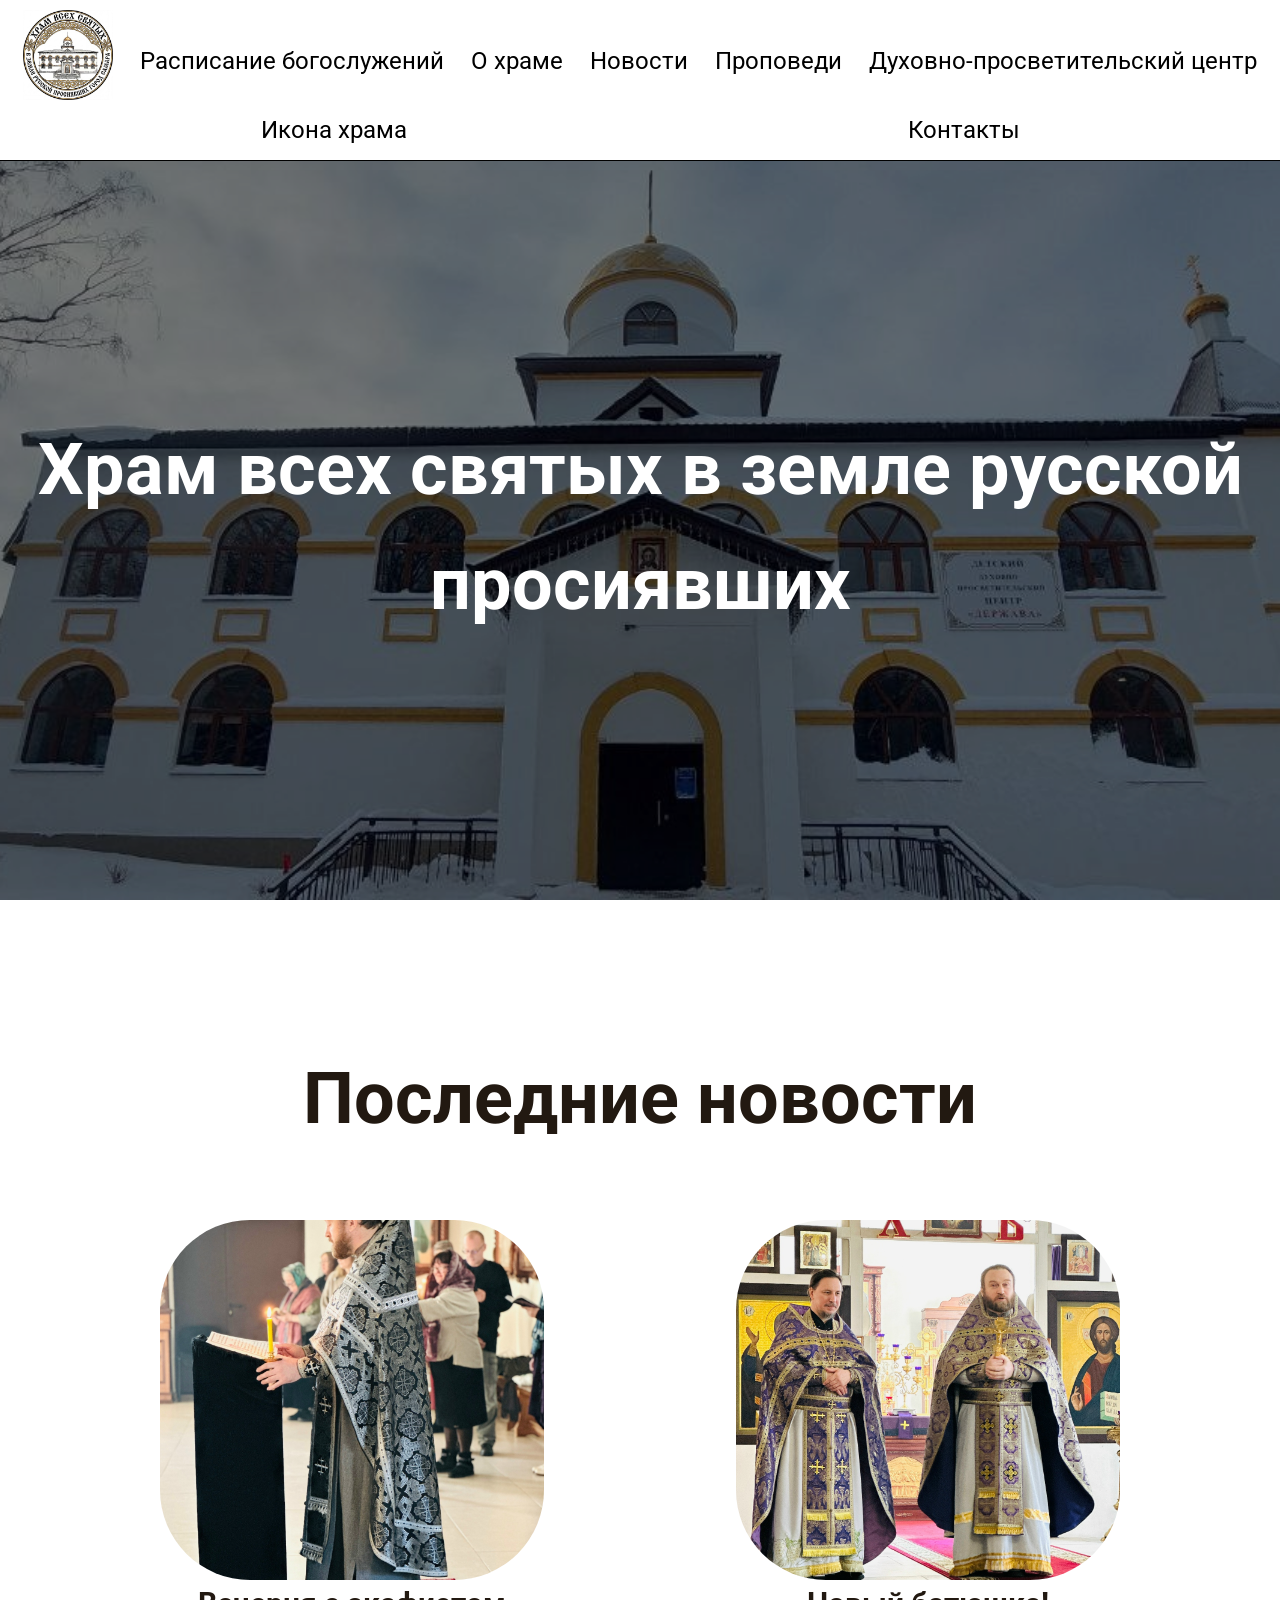
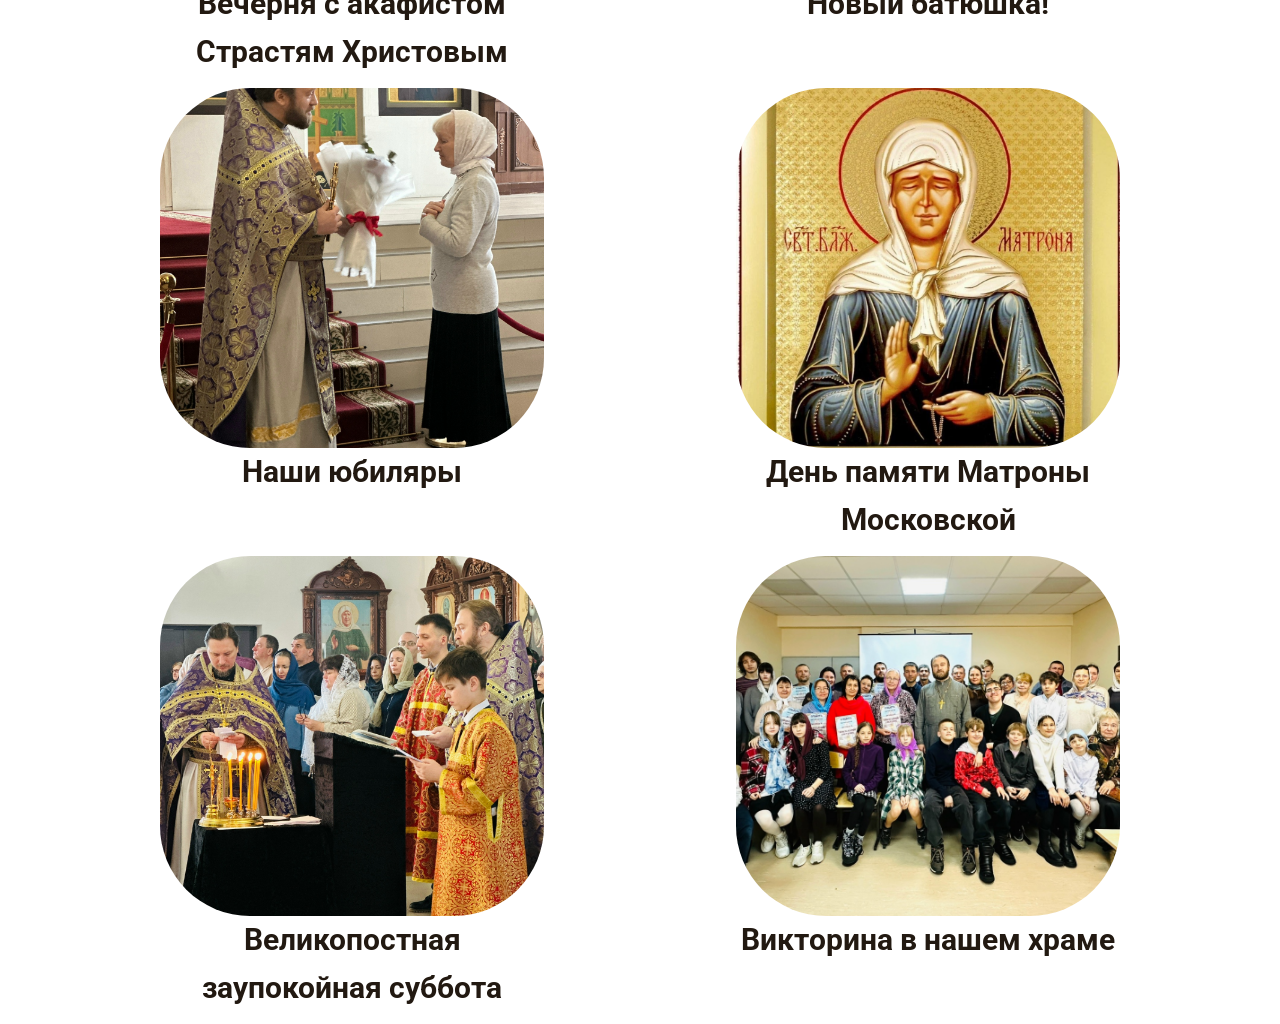
<file: index.html>
<!DOCTYPE html>
<html lang="en">
  <head>
    <meta charset="UTF-8" />
    <meta name="viewport" content="width=device-width, initial-scale=1.0" />
    <title>Главная</title>
    <link rel="stylesheet" href="style/style.css">
    <link rel="stylesheet" title="theme" href="">
  </head>
  <body>
    <header>
      <div id="menu">
        <a href="index.html" class="menu_button"><img src="style/img/11.jpg"></a>
        <a href="timetable.html" class="menu_button">Расписание богослужений</a>
        <a href="about.html" class="menu_button">О храме</a>
        <a href="news.html" class="menu_button">Новости</a>
        <a href="notations.html" class="menu_button">Проповеди</a>
        <a href="aducation.html" class="menu_button">Духовно-просветительский центр</a>
        <a href="picture.html" class="menu_button">Икона храма</a>
        <a href="contacts.html" class="menu_button">Контакты</a>
        
      </div>
        <button class="burger" id="burger" aria-label="Открыть меню">
            <span></span>
            <span></span>
            <span></span>
        </button>
        <nav class="nav" id="nav">
            <ul class="nav-list">
              <a href="index.html" class="menu_button">Главная</a>
                <a href="timetable.html" class="menu_button">Расписание богослужений</a>
        <a href="about.html" class="menu_button">О храме</a>
        <a href="news.html" class="menu_button">Новости</a>
        <a href="notations.html" class="menu_button">Проповеди</a>
        <a href="aducation.html" class="menu_button">Духовно-просветительский центр</a>
        <a href="picture.html" class="menu_button">Икона храма</a>
        <a href="contacts.html" class="menu_button">Контакты</a>
            </ul>
        </nav>

        
    </header>
    <main>
      <div id="main_img_container">
        <h1>Храм всех святых в земле русской просиявших</h1>
        
      </div>
      <h1 id="txt_news_main">Последние новости</h1>
      <div class="news">
        
        
        
        <a onclick='event.preventDefault();' class="news_card" id="0"><img src="style/img/news/1.jpg" alt="" /><h2>Вечерня с акафистом Страстям Христовым</h2></a>
        <a onclick='event.preventDefault();' class="news_card" id="1"><img src="style/img/news/2.jpg" alt="" /><h2>Новый батюшка!</h2></a>
        <a onclick='event.preventDefault();' class="news_card" id="2"><img src="style/img/news/3.jpg" alt="" /><h2>Наши юбиляры</h2></a>
        <a onclick='event.preventDefault();' class="news_card" id="3"><img src="style/img/news/4.jpg" alt="" /><h2>День памяти Матроны Московской</h2></a>
        <a onclick='event.preventDefault();' class="news_card" id="4"><img src="style/img/news/5.jpg" alt="" /><h2>Великопостная заупокойная суббота</h2></a>
        <a onclick='event.preventDefault();' class="news_card" id="5"><img src="style/img/news/6.jpg" alt="" /><h2>Викторина в нашем храме</h2></a>
      </div>
      
      <div class="article_content_hidden" id="article_window">
        
        <img src="style/img/1.jpg" alt="" class="article_img">
        <a onclick='event.preventDefault();' class="close_button"><img src="style/img/Union (1).png" alt=""></a>
        
        
      </div>
    </main>
    <footer>
    </footer>
  <script src="plan_A/script.js"></script>
  </body>
</html>
</file>
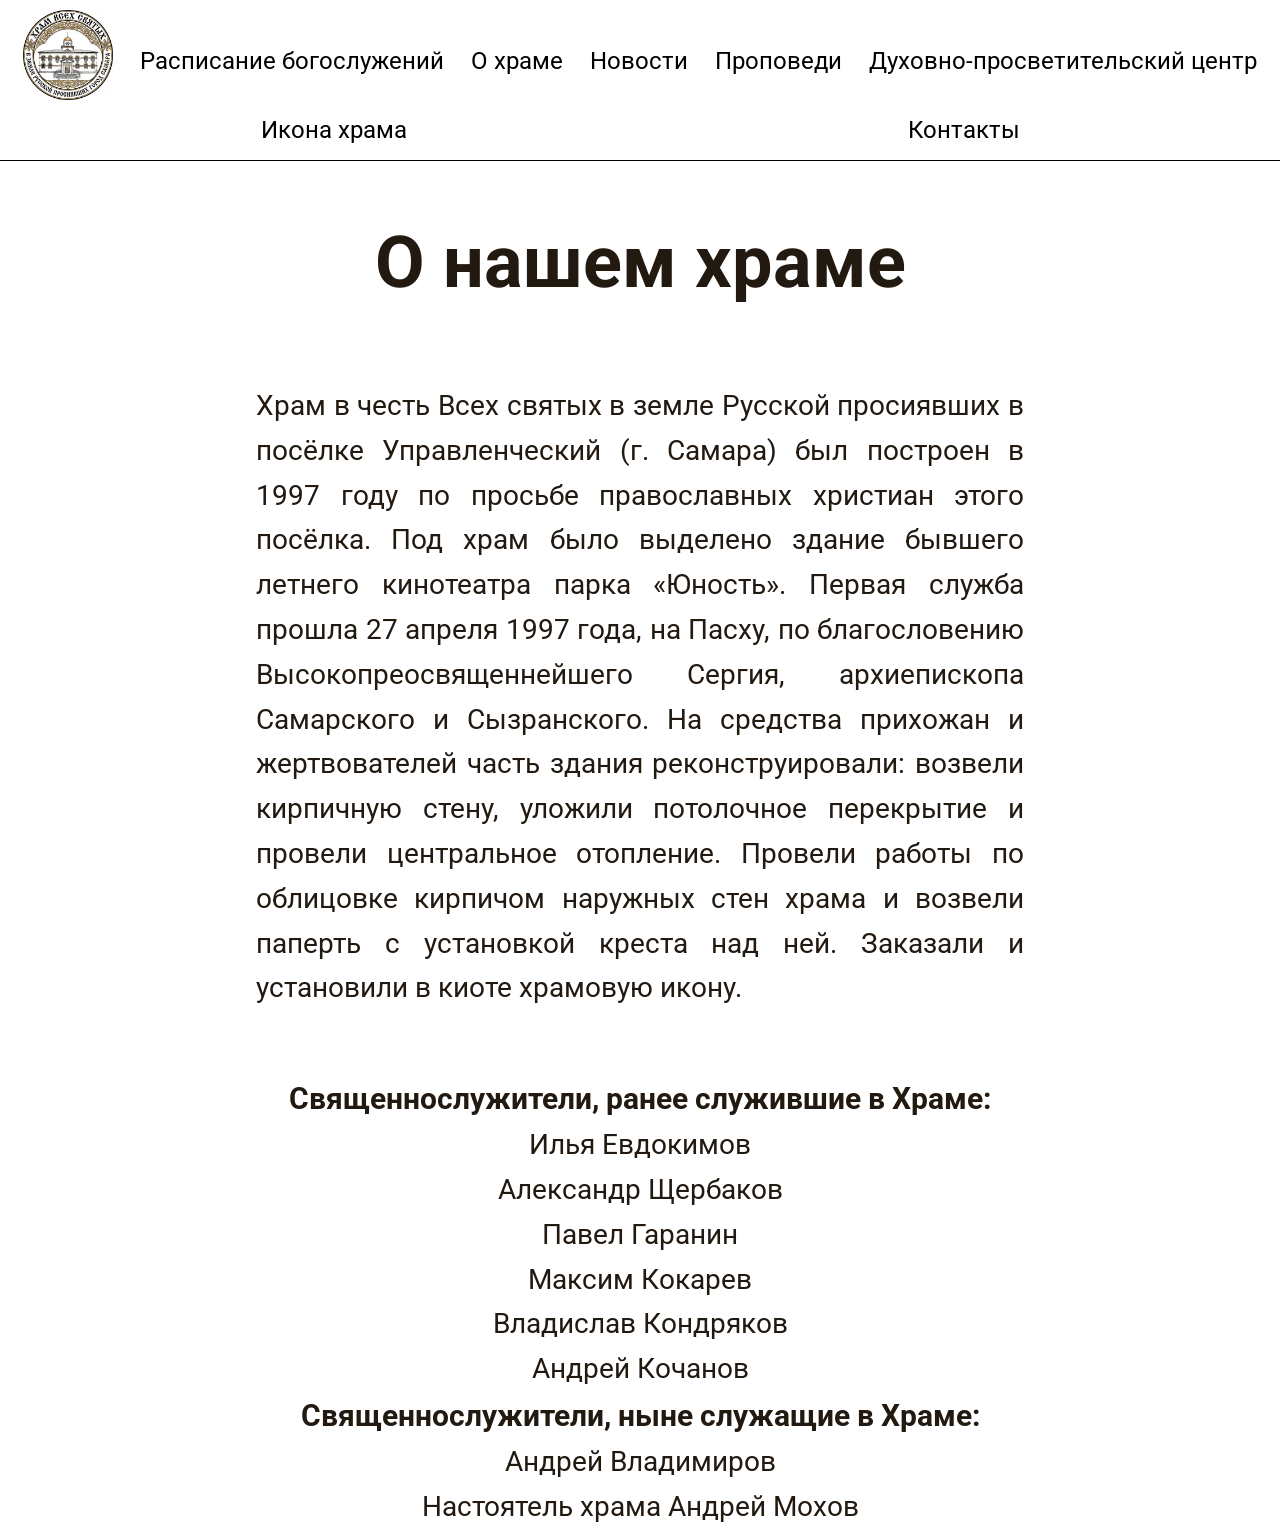
<file: about.html>
<!DOCTYPE html>
<html lang="en">
<head>
    <meta charset="UTF-8">
    <meta name="viewport" content="width=device-width, initial-scale=1.0">
    <title>Про храм</title>
    <link rel="stylesheet" href="style/style.css">
    <link rel="stylesheet" title="theme" href="">
</head>
<body>
    <div id="menu">
        <a href="index.html" class="menu_button"><img src="style/img/11.jpg"></a>
        <a href="timetable.html" class="menu_button">Расписание богослужений</a>
        <a href="about.html" class="menu_button">О храме</a>
        <a href="news.html" class="menu_button">Новости</a>
        <a href="notations.html" class="menu_button">Проповеди</a>
        <a href="aducation.html" class="menu_button">Духовно-просветительский центр</a>
        <a href="picture.html" class="menu_button">Икона храма</a>
        <a href="contacts.html" class="menu_button">Контакты</a>
       
        
      </div>
      <button class="burger" id="burger" aria-label="Открыть меню">
            <span></span>
            <span></span>
            <span></span>
        </button>
        <nav class="nav" id="nav">
            <ul class="nav-list">
              <a href="index.html" class="menu_button">Главная</a>
                <a href="timetable.html" class="menu_button">Расписание богослужений</a>
        <a href="about.html" class="menu_button">О храме</a>
        <a href="news.html" class="menu_button">Новости</a>
        <a href="notations.html" class="menu_button">Проповеди</a>
        <a href="aducation.html" class="menu_button">Духовно-просветительский центр</a>
        <a href="picture.html" class="menu_button">Икона храма</a>
        <a href="contacts.html" class="menu_button">Контакты</a>
            </ul>
        </nav>
      <h1 class="main_txt">О нашем храме</h1>
        <p class="about_main_txt">Храм в честь Всех святых в земле Русской просиявших в посёлке Управленческий (г. Самара) был построен в 1997 году по просьбе православных христиан этого посёлка. 
Под храм было выделено здание бывшего летнего кинотеатра парка «Юность». Первая служба прошла 27 апреля 1997 года, на Пасху, по благословению Высокопреосвященнейшего Сергия, архиепископа Самарского и Сызранского. 
На средства прихожан и жертвователей часть здания реконструировали: возвели кирпичную стену, уложили потолочное перекрытие и провели центральное отопление. Провели работы по облицовке кирпичом наружных стен храма и возвели паперть с установкой креста над ней. Заказали и установили в киоте храмовую икону.
</p>
<h2>Священнослужители, ранее служившие в Храме:</h2>

  <p class="p_center">Илья Евдокимов </p>
  <p class="p_center">Александр Щербаков </p>
  <p class="p_center">Павел Гаранин </p>
  <p class="p_center">Максим Кокарев</p>
  <p class="p_center">Владислав Кондряков</p>
  <p class="p_center">Андрей Кочанов</p>

<h2>Священнослужители, ныне служащие в Храме:</h2>
  <p class="p_center">Андрей Владимиров</p>
  <p class="p_center">Настоятель храма Андрей Мохов</p>

      <script src="plan_A/script.js"></script>
</body>
</html>
</file>
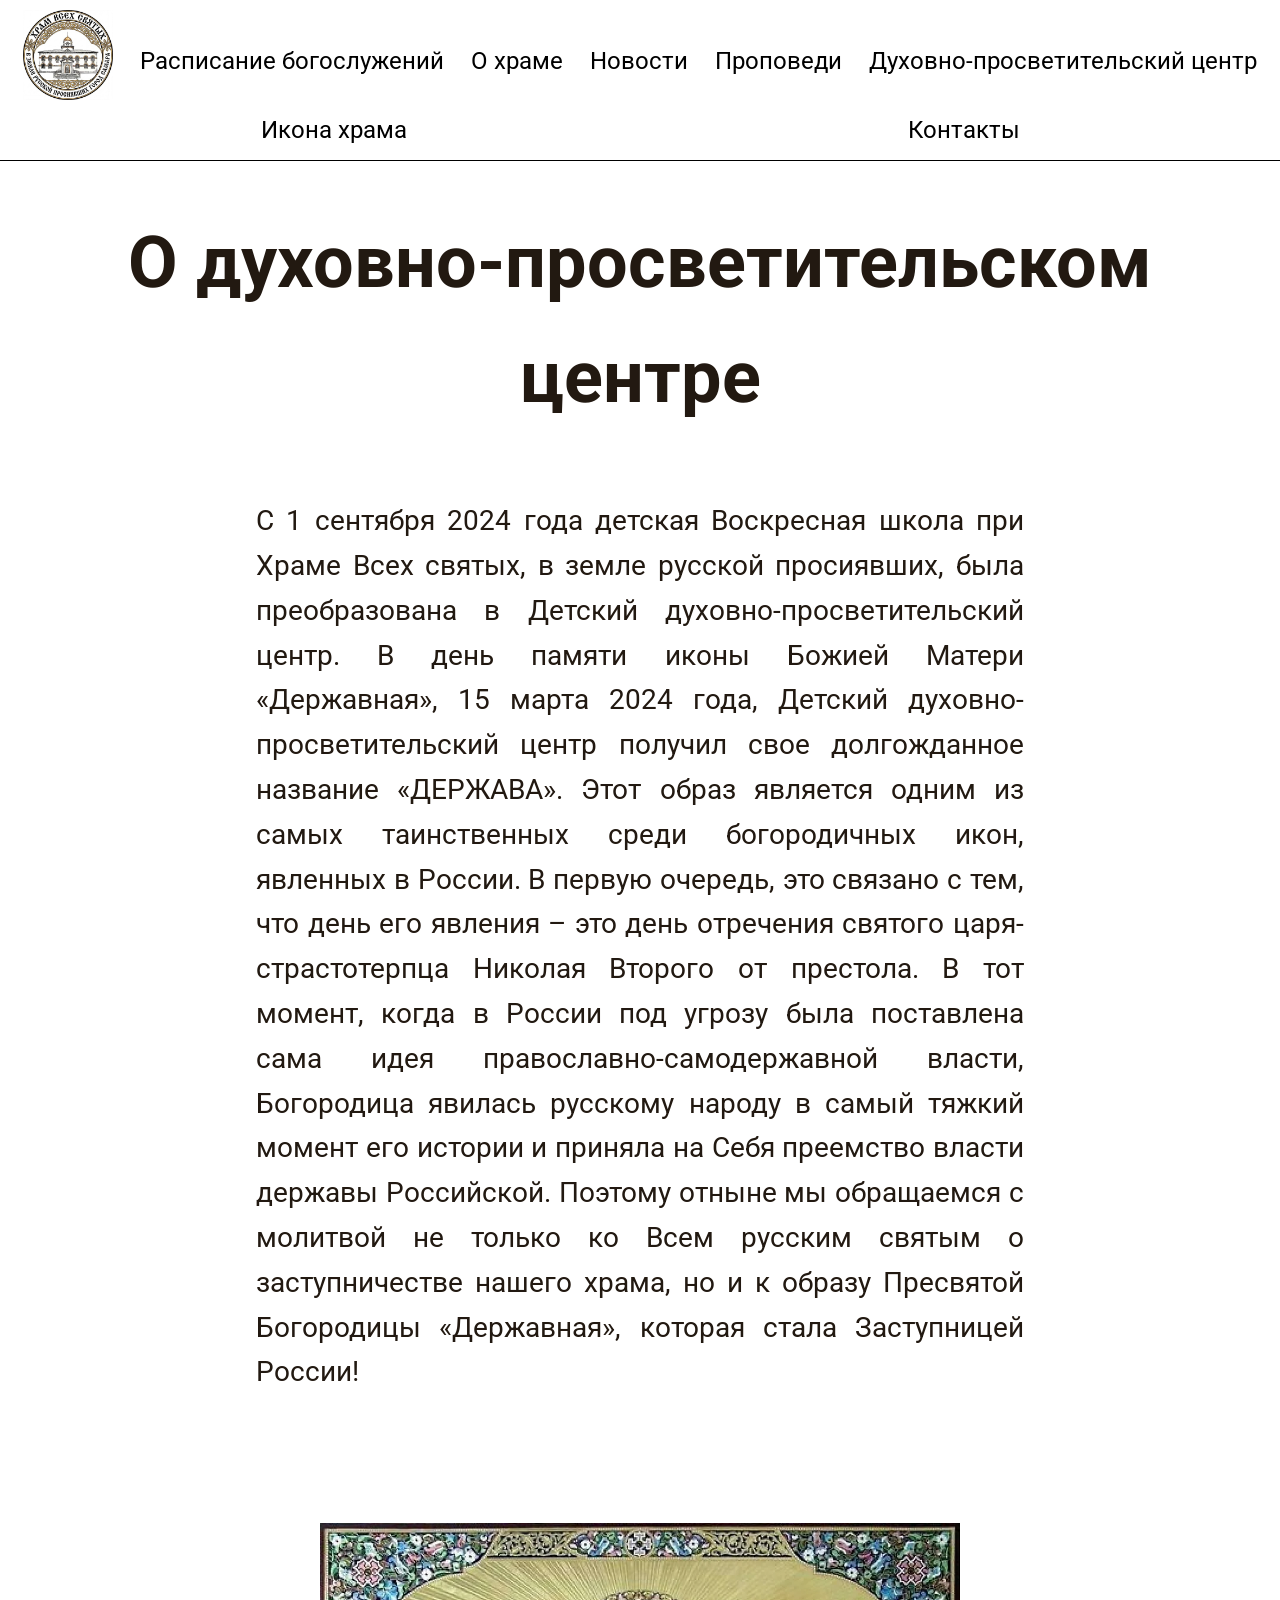
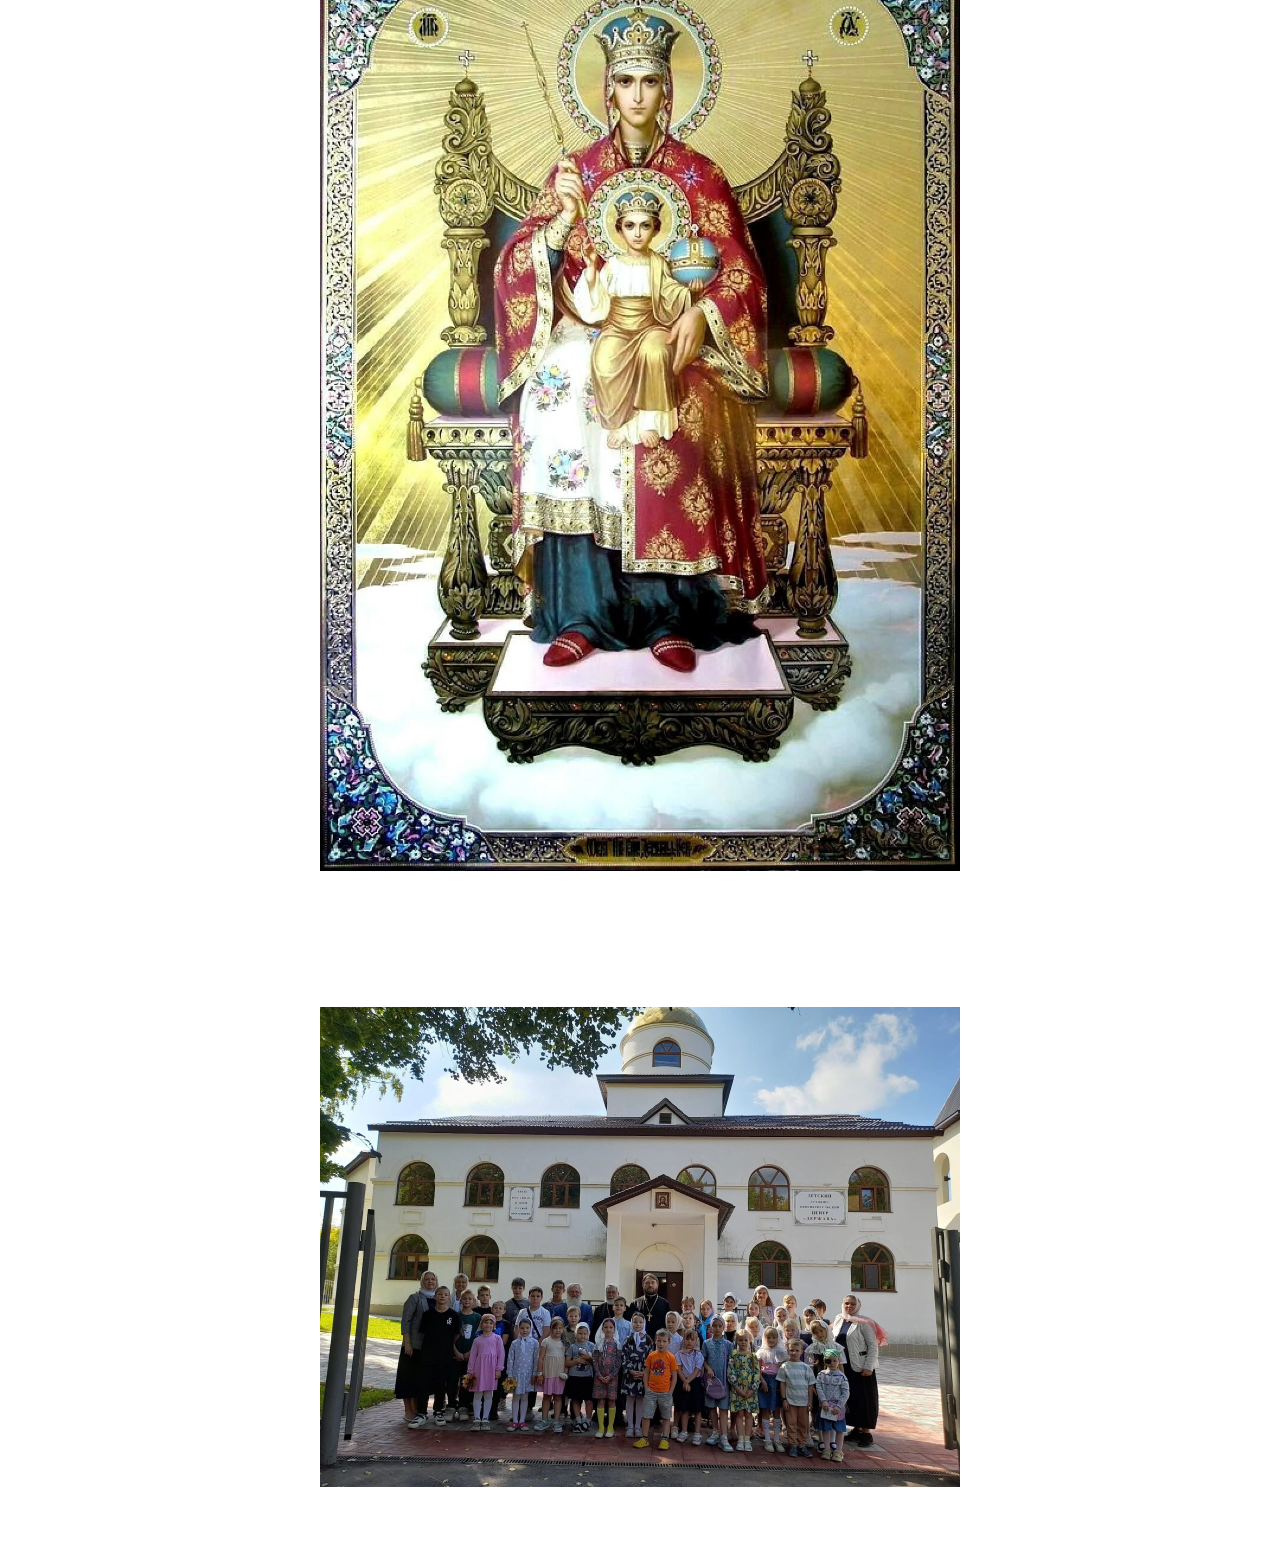
<file: aducation.html>
<!DOCTYPE html>
<html lang="en">
<head>
    <meta charset="UTF-8">
    <meta name="viewport" content="width=device-width, initial-scale=1.0">
    <title>Духовно-просветительский центр</title>
    <link rel="stylesheet" href="style/style.css">
    <link rel="stylesheet" title="theme" href="">
</head>
<body>
    <div id="menu">
        <a href="index.html" class="menu_button"><img src="style/img/11.jpg"></a>
        <a href="timetable.html" class="menu_button">Расписание богослужений</a>
        <a href="about.html" class="menu_button">О храме</a>
        <a href="news.html" class="menu_button">Новости</a>
        <a href="notations.html" class="menu_button">Проповеди</a>
        <a href="aducation.html" class="menu_button">Духовно-просветительский центр</a>
        <a href="picture.html" class="menu_button">Икона храма</a>
        <a href="contacts.html" class="menu_button">Контакты</a>
       
        
      </div>
      <button class="burger" id="burger" aria-label="Открыть меню">
            <span></span>
            <span></span>
            <span></span>
        </button>
        <nav class="nav" id="nav">
            <ul class="nav-list">
              <a href="index.html" class="menu_button">Главная</a>
                <a href="timetable.html" class="menu_button">Расписание богослужений</a>
        <a href="about.html" class="menu_button">О храме</a>
        <a href="news.html" class="menu_button">Новости</a>
        <a href="notations.html" class="menu_button">Проповеди</a>
        <a href="aducation.html" class="menu_button">Духовно-просветительский центр</a>
        <a href="picture.html" class="menu_button">Икона храма</a>
        <a href="contacts.html" class="menu_button">Контакты</a>
            </ul>
        </nav>
      <h1 class="main_txt">О духовно-просветительском центре</h1>
      <p class="about_main_txt">С 1 сентября 2024 года детская Воскресная школа при Храме Всех святых, в земле русской просиявших, была преобразована в Детский духовно-просветительский центр. В день памяти иконы Божией Матери «Державная», 15 марта 2024 года,  Детский духовно-просветительский центр получил свое долгожданное название «ДЕРЖАВА».
Этот образ является одним из самых таинственных среди богородичных икон, явленных в России. В первую очередь, это связано с тем, что день его явления – это день отречения святого царя-страстотерпца Николая Второго от престола. 
В тот момент, когда в России под угрозу была поставлена сама идея православно-самодержавной власти, Богородица явилась русскому народу в самый тяжкий момент его истории и приняла на Себя преемство власти державы Российской. 
Поэтому отныне мы обращаемся с молитвой  не только ко Всем русским святым о заступничестве нашего храма, но и к образу Пресвятой Богородицы «Державная», которая стала Заступницей России!</p>
<img src="style/img/7.webp" alt="" class="about_img">
<img src="style/img/6.jpg" alt="" class="about_img">
      <script src="plan_A/script.js"></script>
</body>
</html>
</file>
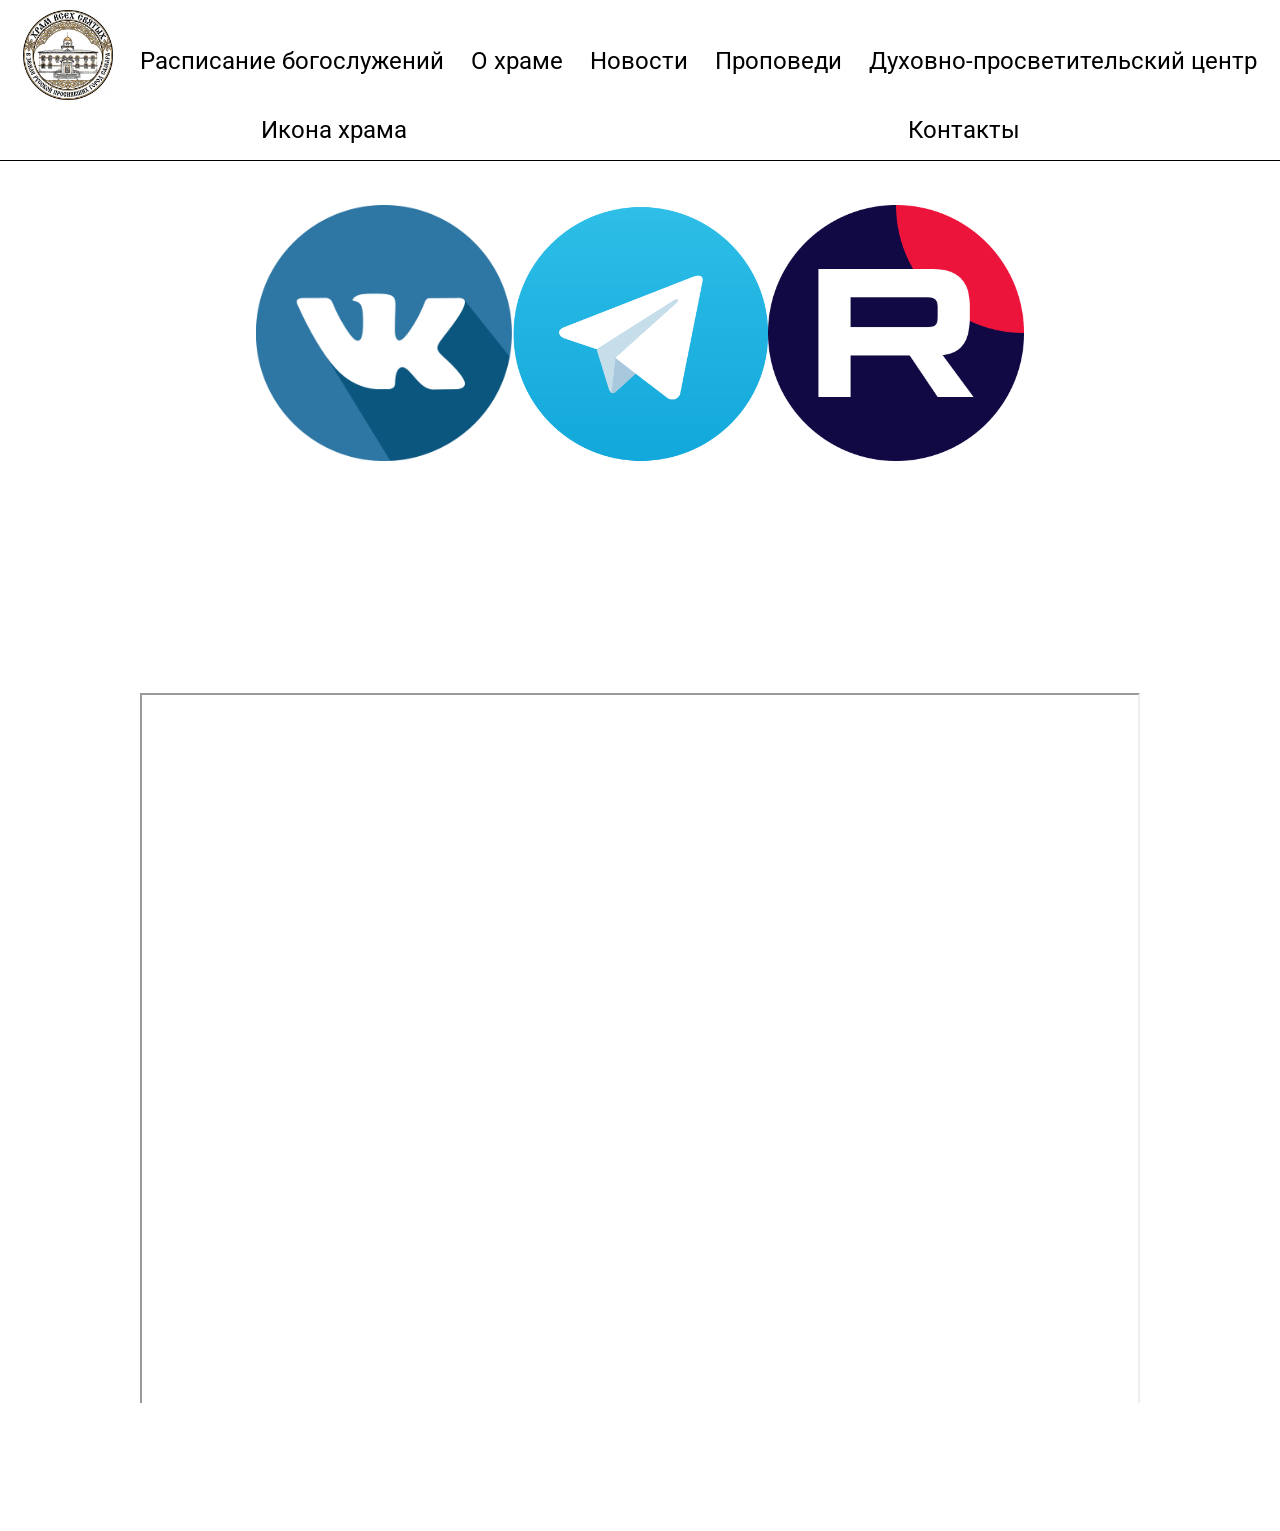
<file: contacts.html>
<!DOCTYPE html>
<html lang="en">
<head>
    <meta charset="UTF-8">
    <meta name="viewport" content="width=device-width, initial-scale=1.0">
    <title>Контакты</title>
    <link rel="stylesheet" href="style/style.css">
    <link rel="stylesheet" title="theme" href="">
</head>
<body>
    <div id="menu">
        <a href="index.html" class="menu_button"><img src="style/img/11.jpg"></a>
        <a href="timetable.html" class="menu_button">Расписание богослужений</a>
        <a href="about.html" class="menu_button">О храме</a>
        <a href="news.html" class="menu_button">Новости</a>
        <a href="notations.html" class="menu_button">Проповеди</a>
        <a href="aducation.html" class="menu_button">Духовно-просветительский центр</a>
        <a href="picture.html" class="menu_button">Икона храма</a>
        <a href="contacts.html" class="menu_button">Контакты</a>
        
      </div>
      <button class="burger" id="burger" aria-label="Открыть меню">
            <span></span>
            <span></span>
            <span></span>
        </button>
        <nav class="nav" id="nav">
            <ul class="nav-list">
              <a href="index.html" class="menu_button">Главная</a>
                <a href="timetable.html" class="menu_button">Расписание богослужений</a>
        <a href="about.html" class="menu_button">О храме</a>
        <a href="news.html" class="menu_button">Новости</a>
        <a href="notations.html" class="menu_button">Проповеди</a>
        <a href="aducation.html" class="menu_button">Духовно-просветительский центр</a>
        <a href="picture.html" class="menu_button">Икона храма</a>
        <a href="contacts.html" class="menu_button">Контакты</a>
            </ul>
        </nav>
      <div id="contacts_div_contacts">
        
      <a href="https://vk.com/public220932341" id="vk_button_contacts" target="_blank" rel="noopener noreferrer"><img src="style/img/4.png" alt=""></a>
      <a href="https://t.me/RusskieSvyatye" id="tg_button_contacts" target="_blank" rel="noopener noreferrer"><img src="style/img/3.1.png" alt=""></a>
      <a href="https://rutube.ru/channel/43856845/" id="rutube_button_contacts" target="_blank" rel="noopener noreferrer"><img src="style/img/5.png" alt=""></a>
      </div>
<div id="maps_div"><iframe src="https://yandex.ru/map-widget/v1/?ll=50.219469%2C53.342961&mode=poi&poi%5Bpoint%5D=50.218307%2C53.344005&poi%5Buri%5D=ymapsbm1%3A%2F%2Forg%3Foid%3D1110200623&z=16.95" id="maps" width="700" height="600" frameborder="1" allowfullscreen="true" style="position:relative;top: 10vh;"></iframe></div>
      
      <script src="plan_A/script.js"></script>
</body>
</html>
</file>
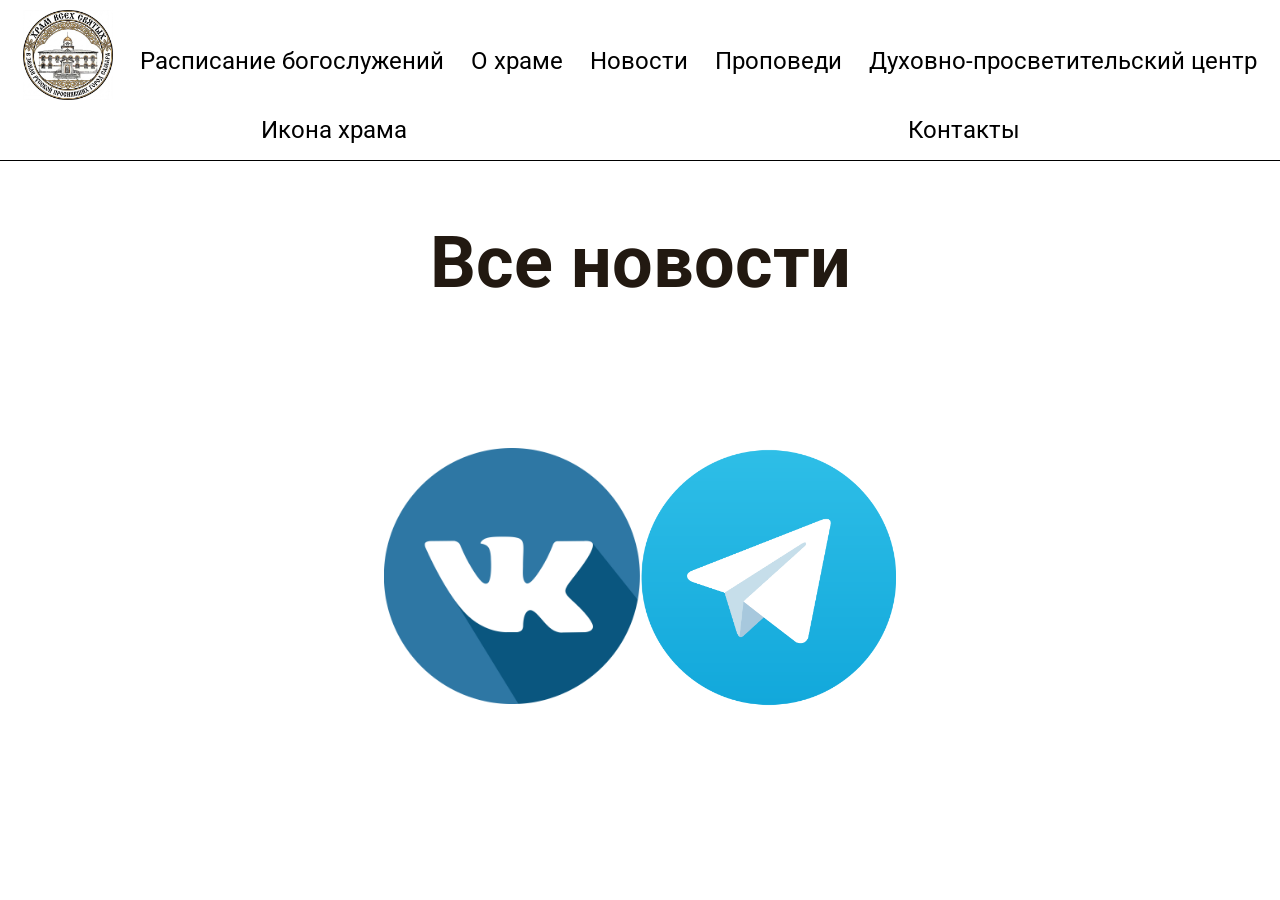
<file: news.html>
<!DOCTYPE html>
<html lang="en">
<head>
    <meta charset="UTF-8">
    <meta name="viewport" content="width=device-width, initial-scale=1.0">
    <title>Новости</title>
    <link rel="stylesheet" href="style/style.css">
    <link rel="stylesheet" title="theme" href="">
</head>
<body>
    <div id="menu">
        <a href="index.html" class="menu_button"><img src="style/img/11.jpg"></a>
        <a href="timetable.html" class="menu_button">Расписание богослужений</a>
        <a href="about.html" class="menu_button">О храме</a>
        <a href="news.html" class="menu_button">Новости</a>
        <a href="notations.html" class="menu_button">Проповеди</a>
        <a href="aducation.html" class="menu_button">Духовно-просветительский центр</a>
        <a href="picture.html" class="menu_button">Икона храма</a>
        <a href="contacts.html" class="menu_button">Контакты</a>
        </div>
        <button class="burger" id="burger" aria-label="Открыть меню">
            <span></span>
            <span></span>
            <span></span>
        </button>
        <nav class="nav" id="nav">
            <ul class="nav-list">
              <a href="index.html" class="menu_button">Главная</a>
                <a href="timetable.html" class="menu_button">Расписание богослужений</a>
        <a href="about.html" class="menu_button">О храме</a>
        <a href="news.html" class="menu_button">Новости</a>
        <a href="notations.html" class="menu_button">Проповеди</a>
        <a href="aducation.html" class="menu_button">Духовно-просветительский центр</a>
        <a href="picture.html" class="menu_button">Икона храма</a>
        <a href="contacts.html" class="menu_button">Контакты</a>
            </ul>
        </nav>
    <h1 id="all_news_h1">Все новости</h1>
    <div id="contacts_div_contacts">
        
      <a href="https://vk.com/public220932341" id="vk_button_contacts" target="_blank" rel="noopener noreferrer"><img src="style/img/4.png" alt=""></a>
      <a href="https://t.me/RusskieSvyatye" id="tg_button_contacts" target="_blank" rel="noopener noreferrer"><img src="style/img/3.1.png" alt=""></a>
    </div>
    <!--<div class="news">
        <a onclick='event.preventDefault();' class="news_card" id="0"><img src="style/img/news/1.jpg" alt="" /><h2>Престольный праздник</h2></a>
        <a onclick='event.preventDefault();' class="news_card" id="1"><img src="style/img/news/2.1.jpg" alt="" /><h2>С Троицей!</h2></a>
        <a onclick='event.preventDefault();' class="news_card" id="2"><img src="style/img/news/3.jpg" alt="" /><h2>Поздравляем<br> батюшку и матушку</h2></a>
        <a onclick='event.preventDefault();' class="news_card" id="3"><img src="style/img/news/4.jpg" alt="" /><h2>Поездка</h2></a>
        <a onclick='event.preventDefault();' class="news_card" id="4"><img src="style/img/news/5.jpg" alt="" /><h2>С Вознесением Господнем!</h2></a>
        <a onclick='event.preventDefault();' class="news_card" id="5"><img src="style/img/news/6.jpg" alt="" /><h2>С отданием праздника Пасхи!</h2></a>
      </div>-->
      
      <div class="article_content_hidden" id="article_window">
        
        <img src="style/img/1.jpg" alt="" class="article_img">
        <a onclick='event.preventDefault();' class="close_button"><img src="style/img/Union (1).png" alt=""></a>
        
        
      </div>
      <script src="plan_A/script.js"></script>
</body>
</html>
</file>
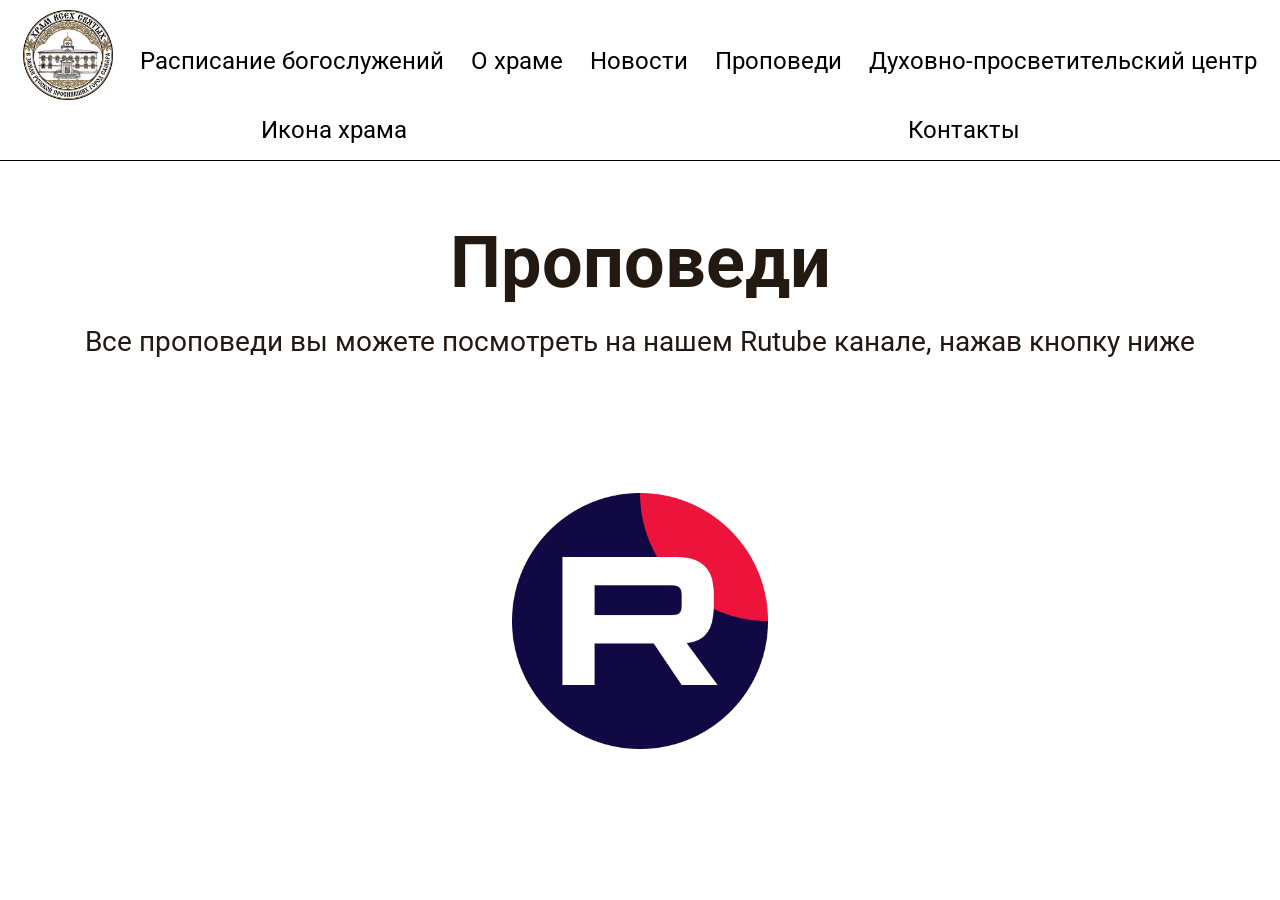
<file: notations.html>
<!DOCTYPE html>
<html lang="en">
<head>
    <meta charset="UTF-8">
    <meta name="viewport" content="width=device-width, initial-scale=1.0">
    <title>Проповеди</title>
    <link rel="stylesheet" href="style/style.css">
    <link rel="stylesheet" title="theme" href="">
</head>
<body>
    <div id="menu">
        <a href="index.html" class="menu_button"><img src="style/img/11.jpg"></a>
        <a href="timetable.html" class="menu_button">Расписание богослужений</a>
        <a href="about.html" class="menu_button">О храме</a>
        <a href="news.html" class="menu_button">Новости</a>
        <a href="notations.html" class="menu_button">Проповеди</a>
        <a href="aducation.html" class="menu_button">Духовно-просветительский центр</a>
        <a href="picture.html" class="menu_button">Икона храма</a>
        <a href="contacts.html" class="menu_button">Контакты</a>
        
      </div>
      <button class="burger" id="burger" aria-label="Открыть меню">
            <span></span>
            <span></span>
            <span></span>
        </button>
        <nav class="nav" id="nav">
            <ul class="nav-list">
              <a href="index.html" class="menu_button">Главная</a>
                <a href="timetable.html" class="menu_button">Расписание богослужений</a>
        <a href="about.html" class="menu_button">О храме</a>
        <a href="news.html" class="menu_button">Новости</a>
        <a href="notations.html" class="menu_button">Проповеди</a>
        <a href="aducation.html" class="menu_button">Духовно-просветительский центр</a>
        <a href="picture.html" class="menu_button">Икона храма</a>
        <a href="contacts.html" class="menu_button">Контакты</a>
            </ul>
        </nav>
      <h1 class="main_txt">Проповеди</h1>
      <p class="p_center">Все проповеди вы можете посмотреть на нашем Rutube канале, нажав кнопку ниже</p>
      <div id="contacts_div_contacts">
        <a href="https://rutube.ru/channel/43856845/" id="rutube_button_contacts" target="_blank" rel="noopener noreferrer"><img src="style/img/5.png" alt=""></a>
      </div>



      <!--
      <div class="news">
        <a onclick='event.preventDefault();' class="news_card_2" id="0"><img src="style/img/1.jpg" alt="" /><h2>Заголовок</h2></a>
        <a onclick='event.preventDefault();' class="news_card_2" id="1"><img src="style/img/1.jpg" alt="" /><h2>Заголовок</h2></a>
        <a onclick='event.preventDefault();' class="news_card_2" id="2"><img src="style/img/1.jpg" alt="" /><h2>Заголовок</h2></a>
        <a onclick='event.preventDefault();' class="news_card_2" id="3"><img src="style/img/1.jpg" alt="" /><h2>Заголовок</h2></a>
        <a onclick='event.preventDefault();' class="news_card_2" id="4"><img src="style/img/1.jpg" alt="" /><h2>Заголовок</h2></a>
        <a onclick='event.preventDefault();' class="news_card_2" id="5"><img src="style/img/1.jpg" alt="" /><h2>Заголовок</h2></a>
      </div>
      <div class="article_content_hidden" id="article_window_2">
        
        
        <a onclick='event.preventDefault();' class="close_button"><img src="style/img/Union (1).png" alt=""></a>
        
        
      </div>
      -->
      <script src="plan_A/script.js"></script>
</body>
</html>
</file>
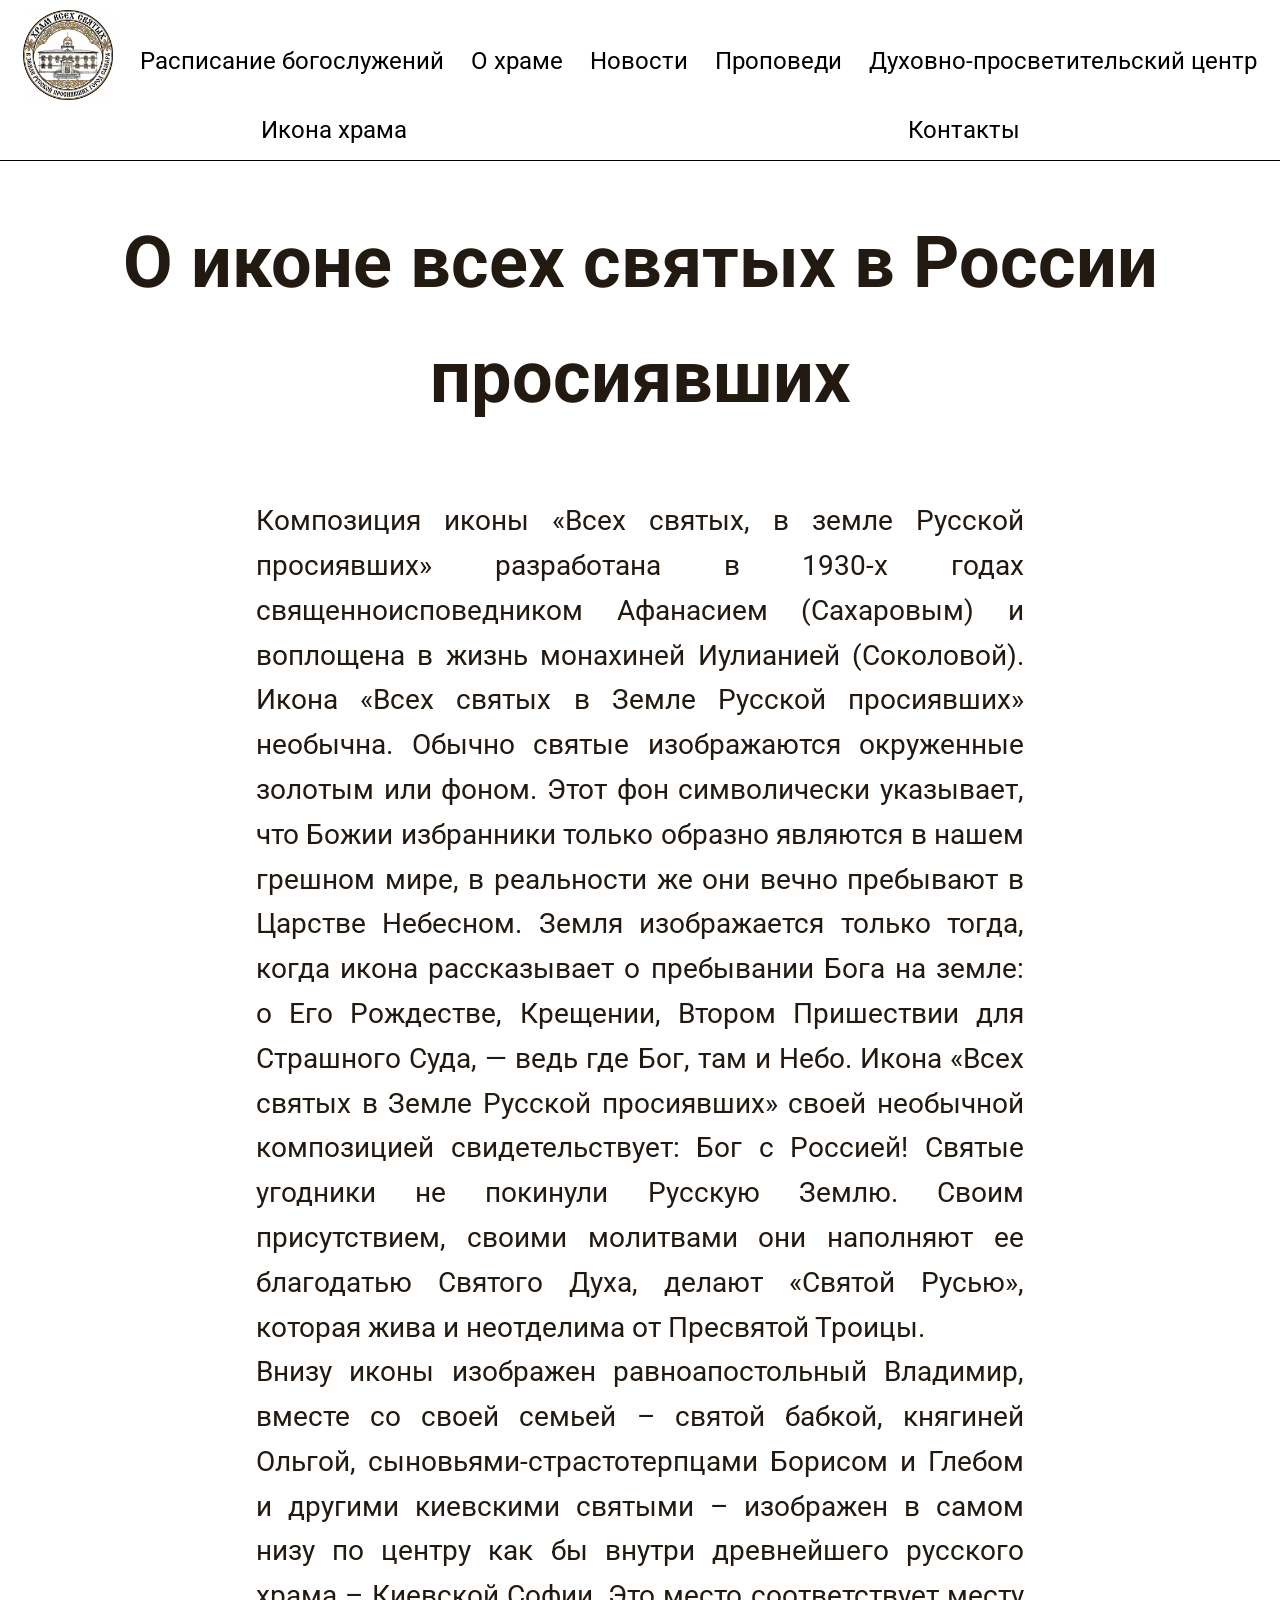
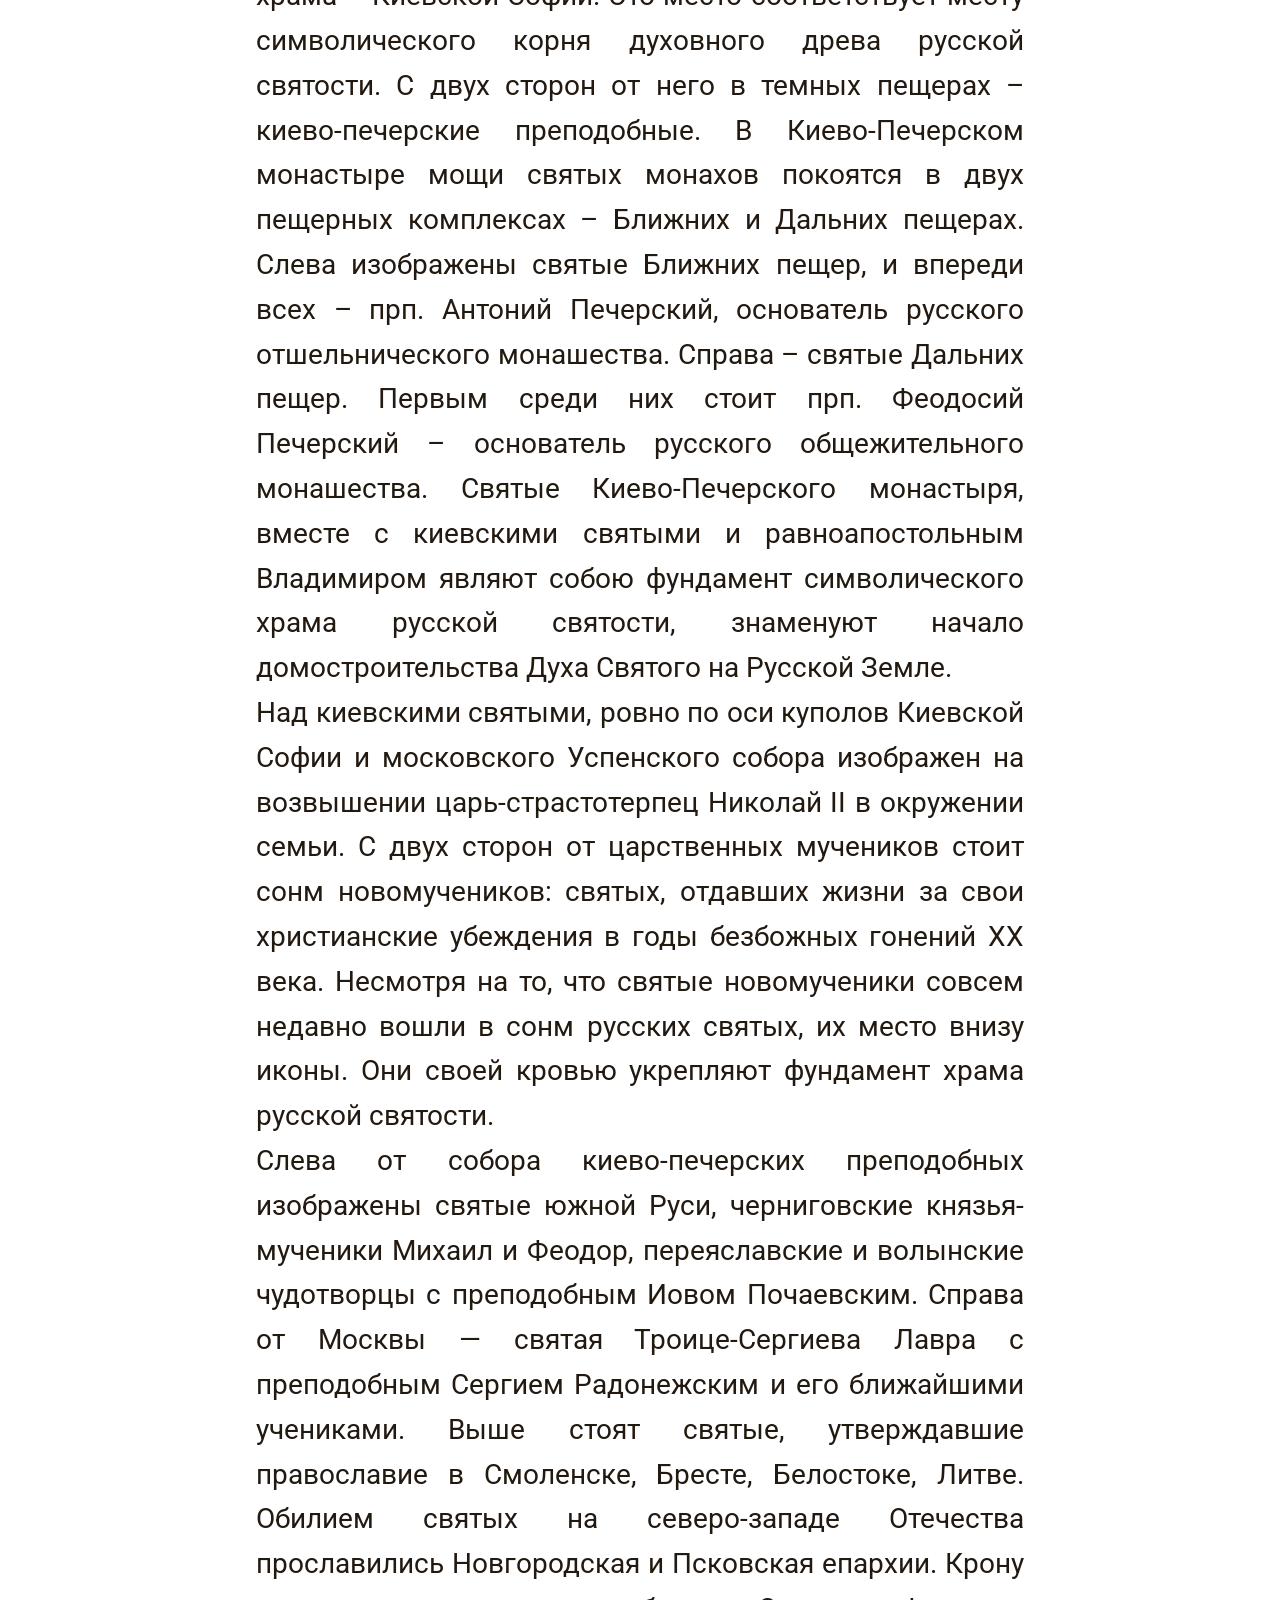
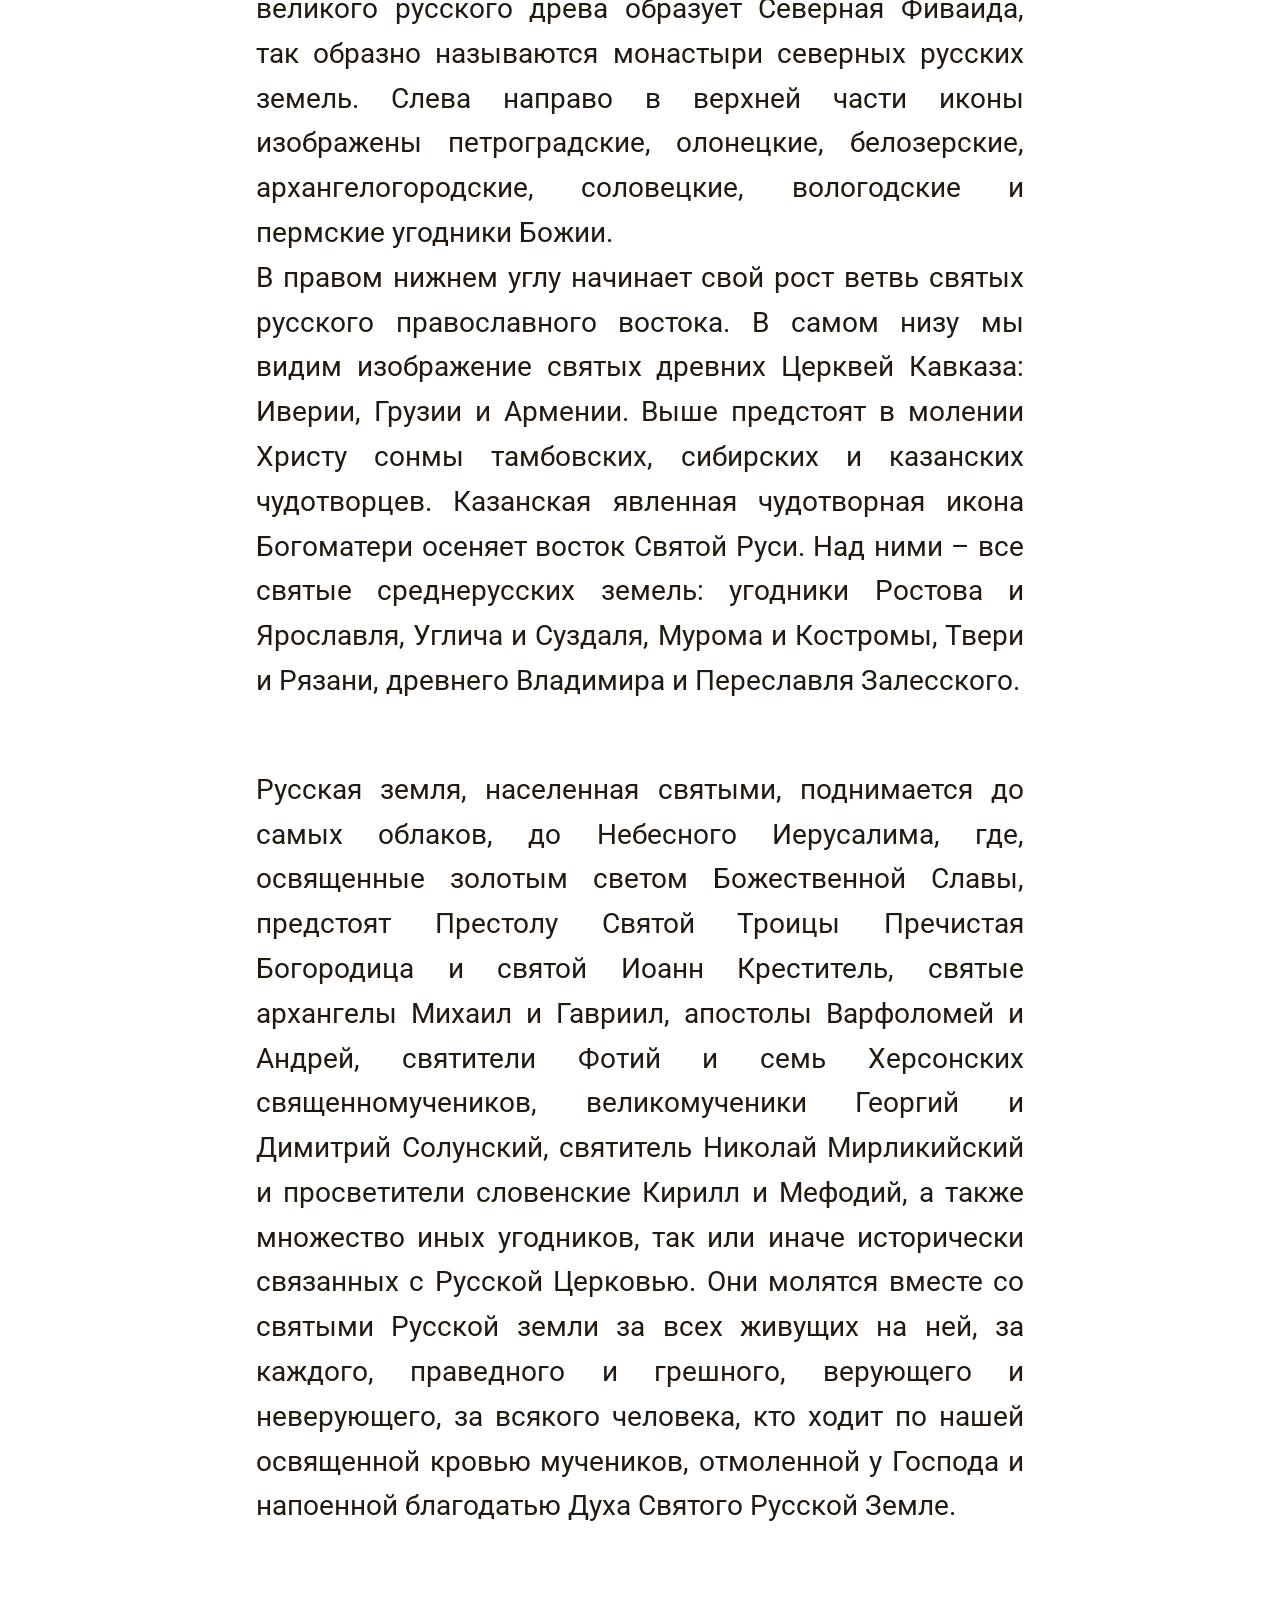
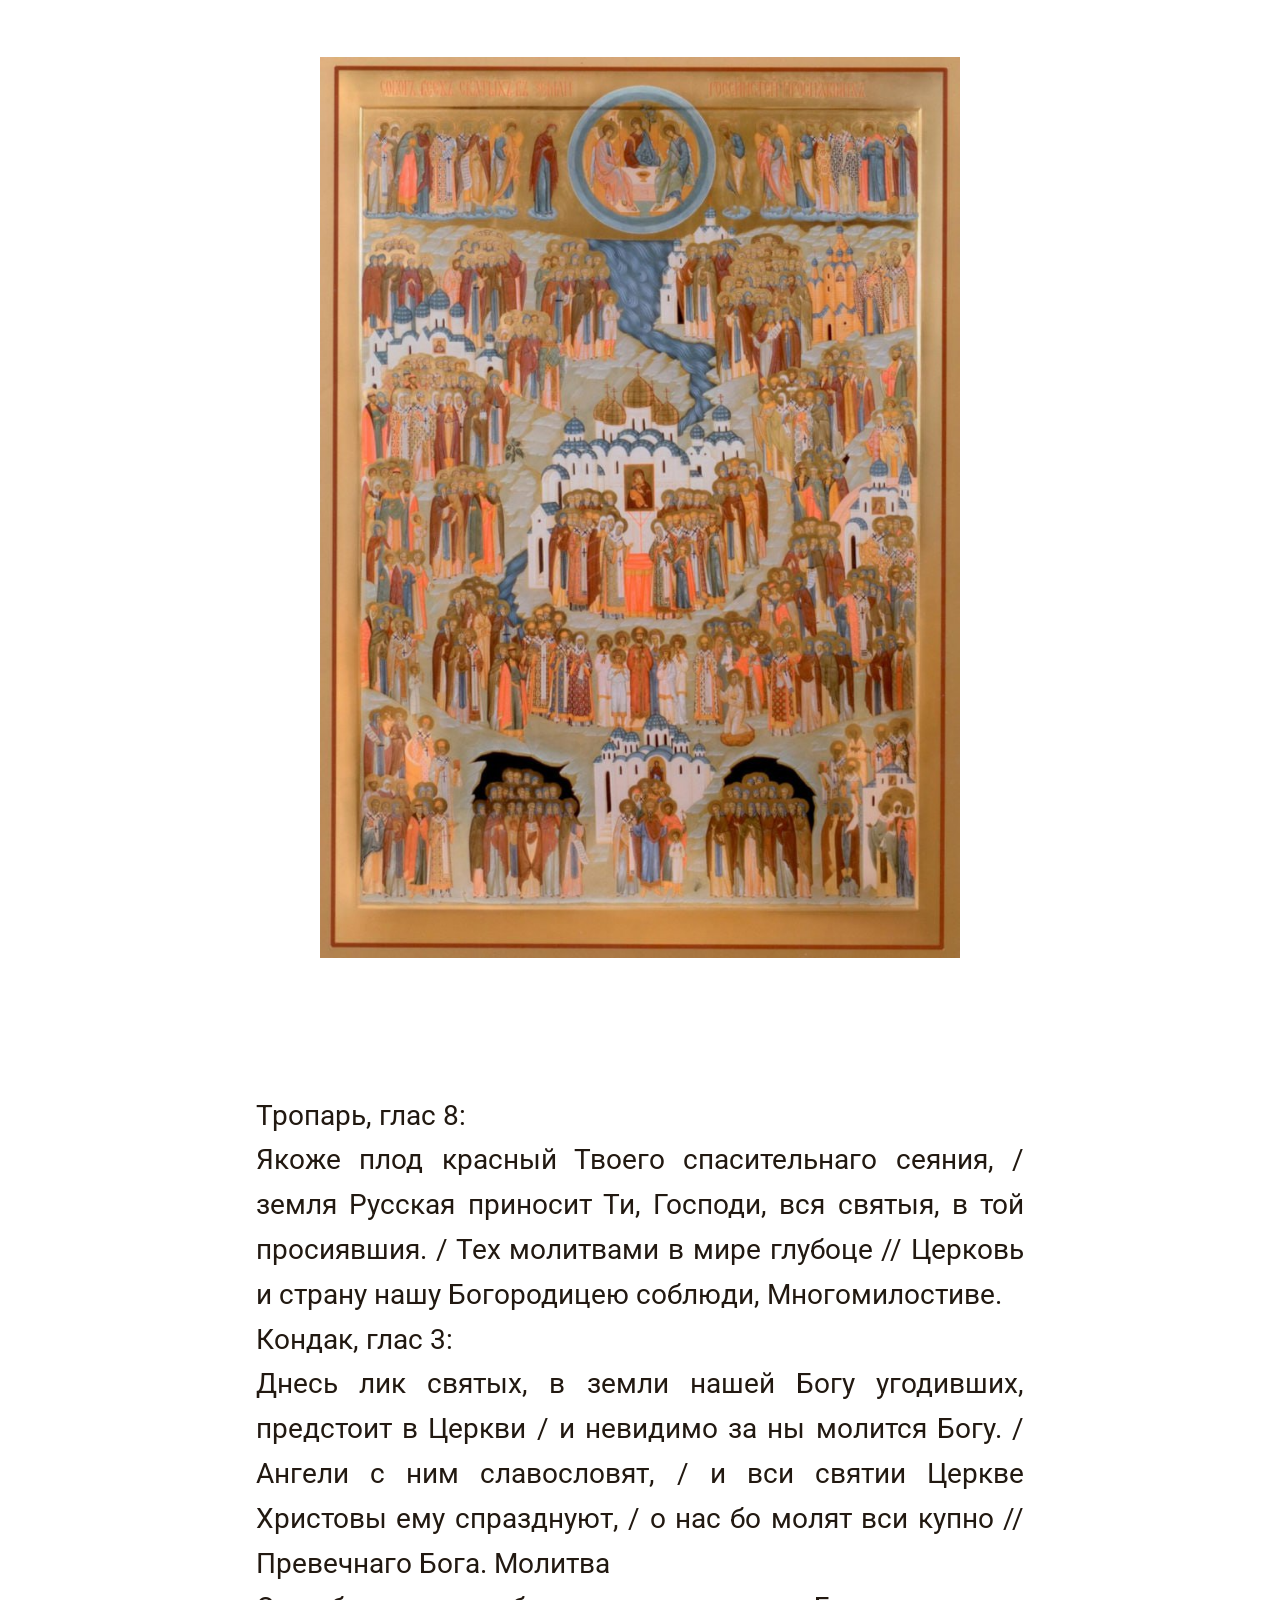
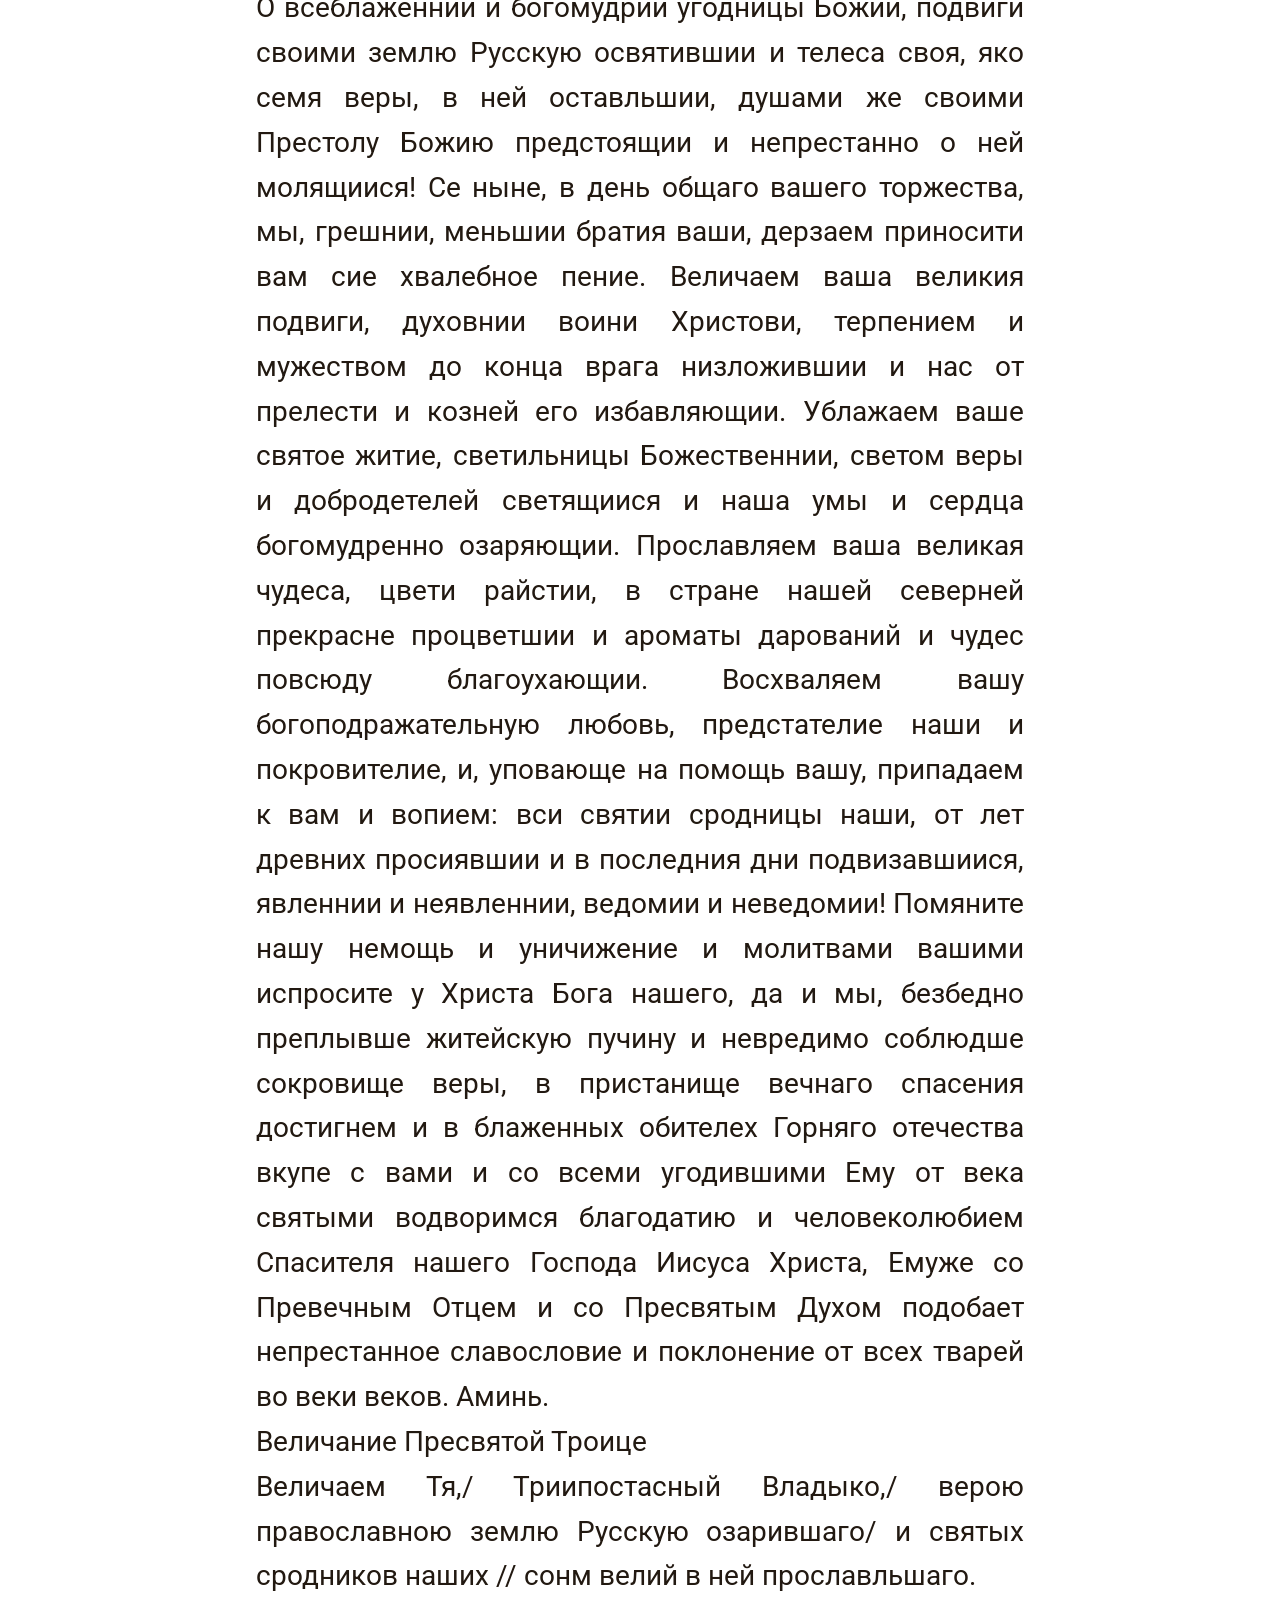
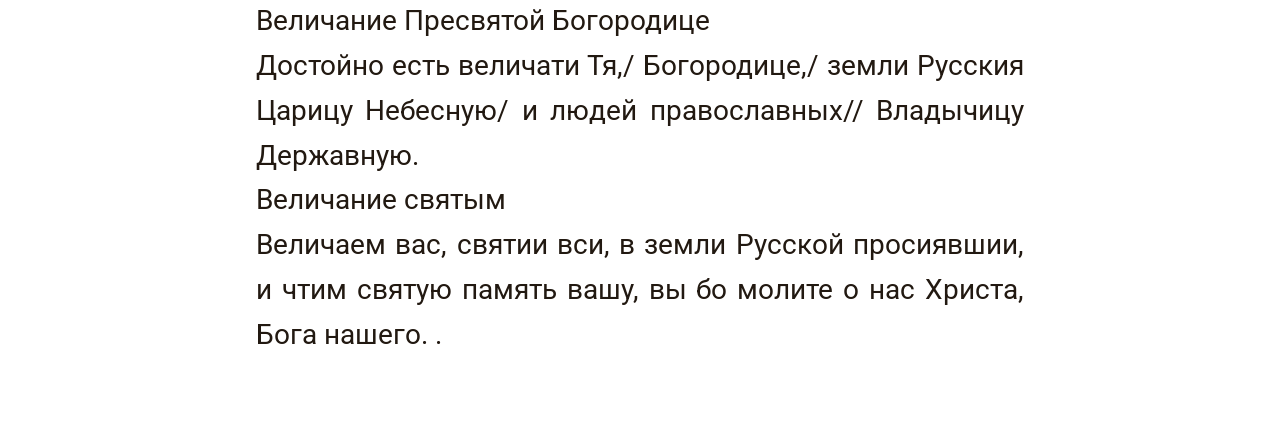
<file: picture.html>
<!DOCTYPE html>
<html lang="en">
<head>
    <meta charset="UTF-8">
    <meta name="viewport" content="width=device-width, initial-scale=1.0">
    <title>Икона нашего храма</title>
    <link rel="stylesheet" href="style/style.css">
    <link rel="stylesheet" title="theme" href="">
</head>
<body>
    <div id="menu">
        <a href="index.html" class="menu_button"><img src="style/img/11.jpg"></a>
        <a href="timetable.html" class="menu_button">Расписание богослужений</a>
        <a href="about.html" class="menu_button">О храме</a>
        <a href="news.html" class="menu_button">Новости</a>
        <a href="notations.html" class="menu_button">Проповеди</a>
        <a href="aducation.html" class="menu_button">Духовно-просветительский центр</a>
        <a href="picture.html" class="menu_button">Икона храма</a>
        <a href="contacts.html" class="menu_button">Контакты</a>
       
        
      </div>
      <button class="burger" id="burger" aria-label="Открыть меню">
            <span></span>
            <span></span>
            <span></span>
        </button>
        <nav class="nav" id="nav">
            <ul class="nav-list">
              <a href="index.html" class="menu_button">Главная</a>
                <a href="timetable.html" class="menu_button">Расписание богослужений</a>
        <a href="about.html" class="menu_button">О храме</a>
        <a href="news.html" class="menu_button">Новости</a>
        <a href="notations.html" class="menu_button">Проповеди</a>
        <a href="aducation.html" class="menu_button">Духовно-просветительский центр</a>
        <a href="picture.html" class="menu_button">Икона храма</a>
        <a href="contacts.html" class="menu_button">Контакты</a>
            </ul>
        </nav>
      <h1 class="main_txt">О иконе всех святых в России просиявших</h1>
      <p class="about_main_txt">Композиция иконы «Всех святых, в земле Русской просиявших» разработана в 1930-х годах священноисповедником Афанасием (Сахаровым) и воплощена в жизнь монахиней Иулианией (Соколовой). Икона «Всех святых в Земле Русской просиявших» необычна. Обычно святые изображаются окруженные золотым или фоном. Этот фон символически указывает, что Божии избранники только образно являются в нашем грешном мире, в реальности же они вечно пребывают в Царстве Небесном. Земля изображается только тогда, когда икона рассказывает о пребывании Бога на земле: о Его Рождестве, Крещении, Втором Пришествии для Страшного Суда, — ведь где Бог, там и Небо. Икона «Всех святых в Земле Русской просиявших» своей необычной композицией свидетельствует: Бог с Россией! Святые угодники не покинули Русскую Землю. Своим присутствием, своими молитвами они наполняют ее благодатью Святого Духа, делают «Святой Русью», которая жива и неотделима от Пресвятой Троицы. <br>
Внизу иконы изображен равноапостольный Владимир, вместе со своей семьей – святой бабкой, княгиней Ольгой, сыновьями-страстотерпцами Борисом и Глебом и другими киевскими святыми – изображен в самом низу по центру как бы внутри древнейшего русского храма – Киевской Софии. Это место соответствует месту символического корня духовного древа русской святости. С двух сторон от него в темных пещерах – киево-печерские преподобные. В Киево-Печерском монастыре мощи святых монахов покоятся в двух пещерных комплексах – Ближних и Дальних пещерах. Слева изображены святые Ближних пещер, и впереди всех – прп. Антоний Печерский, основатель русского отшельнического монашества. Справа – святые Дальних пещер. Первым среди них стоит прп. Феодосий Печерский – основатель русского общежительного монашества. Святые Киево-Печерского монастыря, вместе с киевскими святыми и равноапостольным Владимиром являют собою фундамент символического храма русской святости, знаменуют начало домостроительства Духа Святого на Русской Земле.<br>
Над киевскими святыми, ровно по оси куполов Киевской Софии и московского Успенского собора изображен на возвышении царь-страстотерпец Николай II в окружении семьи. С двух сторон от царственных мучеников стоит сонм новомучеников: святых, отдавших жизни за свои христианские убеждения в годы безбожных гонений XX века. Несмотря на то, что святые новомученики совсем недавно вошли в сонм русских святых, их место внизу иконы. Они своей кровью укрепляют фундамент храма русской святости.<br>
Слева от собора киево-печерских преподобных изображены святые южной Руси, черниговские князья-мученики Михаил и Феодор, переяславские и волынские чудотворцы с преподобным Иовом Почаевским. Справа от Москвы — святая Троице-Сергиева Лавра с преподобным Сергием Радонежским и его ближайшими учениками. Выше стоят святые, утверждавшие православие в Смоленске, Бресте, Белостоке, Литве. Обилием святых на северо-западе Отечества прославились Новгородская и Псковская епархии. Крону великого русского древа образует Северная Фиваида, так образно называются монастыри северных русских земель. Слева направо в верхней части иконы изображены петроградские, олонецкие, белозерские, архангелогородские, соловецкие, вологодские и пермские угодники Божии.<br>
В правом нижнем углу начинает свой рост ветвь  святых русского православного востока. В самом низу мы видим  изображение святых древних Церквей Кавказа: Иверии, Грузии и Армении. Выше предстоят в молении Христу сонмы тамбовских, сибирских и казанских чудотворцев. Казанская явленная чудотворная икона Богоматери осеняет восток Святой Руси. Над ними – все святые среднерусских земель: угодники Ростова и Ярославля, Углича и Суздаля, Мурома и Костромы, Твери и Рязани, древнего Владимира и Переславля Залесского.<br>

</p>
<p class="about_main_txt">Русская земля, населенная святыми, поднимается до самых облаков, до Небесного Иерусалима, где, освященные золотым светом Божественной Славы, предстоят Престолу Святой Троицы Пречистая Богородица и святой Иоанн Креститель, святые архангелы Михаил и Гавриил, апостолы Варфоломей и Андрей, святители Фотий и семь Херсонских священномучеников, великомученики Георгий и Димитрий Солунский, святитель Николай Мирликийский и просветители словенские Кирилл и Мефодий, а также множество иных угодников, так или иначе исторически связанных с Русской Церковью. Они молятся вместе со святыми Русской земли за всех живущих на ней, за каждого, праведного и грешного, верующего и неверующего, за всякого человека, кто ходит по нашей освященной кровью мучеников, отмоленной у Господа и напоенной благодатью Духа Святого Русской Земле.</p>
<img src="style/img/8.jpg" alt="" class="about_img">
<p class="about_main_txt">Тропарь, глас 8:<br>

Я‌коже плод кра‌сный Твоего‌ спаси‌тельнаго се‌яния, / земля‌ Русская прино‌сит Ти, Го‌споди, вся святы‌я, в той просия‌вшия. / Тех моли‌твами в ми‌ре глубо‌це // Це‌рковь и страну‌ на‌шу Богоро‌дицею соблюди‌, Многоми‌лостиве.<br>


Кондак, глас 3:<br>

Днесь лик святы‌х, в земли‌ на‌шей Бо‌гу угоди‌вших, предстои‌т в Це‌ркви / и неви‌димо за ны мо‌лится Бо‌гу. / А‌нгели с ним славосло‌вят, / и вси святи‌и Це‌ркве Христо‌вы ему‌ спра‌зднуют, / о нас бо мо‌лят вси ку‌пно // Преве‌чнаго Бо‌га.


Молитва<br>

О всеблаже‌ннии и богому‌дрии уго‌дницы Бо‌жии, по‌двиги свои‌ми зе‌млю Ру‌сскую освяти‌вшии и телеса‌ своя‌, я‌ко се‌мя ве‌ры, в ней оста‌вльшии, душа‌ми же свои‌ми Престо‌лу Бо‌жию предстоя‌щии и непреста‌нно о ней моля‌щиися! Се ны‌не, в день о‌бщаго ва‌шего торжества‌, мы, гре‌шнии, ме‌ньшии бра‌тия ва‌ши, дерза‌ем приноси‌ти вам сие‌ хвале‌бное пе‌ние. Велича‌ем ва‌ша вели‌кия по‌двиги, духо‌внии во‌ини Христо‌ви, терпе‌нием и му‌жеством до конца‌ врага‌ низложи‌вшии и нас от пре‌лести и ко‌зней его‌ избавля‌ющии. Ублажа‌ем ва‌ше свято‌е житие‌, свети‌льницы Боже‌ственнии, све‌том ве‌ры и доброде‌телей светя‌щиися и на‌ша умы‌ и сердца‌ богому‌дренно озаря‌ющии. Прославля‌ем ва‌ша вели‌кая чудеса‌, цве‌ти ра‌йстии, в стране‌ на‌шей се‌верней прекра‌сне процве‌тшии и арома‌ты дарова‌ний и чуде‌с повсю‌ду благоуха‌ющии. Восхваля‌ем ва‌шу богоподража‌тельную любо‌вь, предста‌телие на‌ши и покрови‌телие, и, упова‌юще на по‌мощь ва‌шу, припа‌даем к вам и вопие‌м: вси святи‌и сро‌дницы на‌ши, от лет дре‌вних просия‌вшии и в после‌дния дни подвиза‌вшиися, явле‌ннии и неявле‌ннии, ве‌домии и неве‌домии! Помяни‌те на‌шу не‌мощь и уничиже‌ние и моли‌твами ва‌шими испроси‌те у Христа‌ Бо‌га на‌шего, да и мы, безбе‌дно преплы‌вше жите‌йскую пучи‌ну и невреди‌мо соблю‌дше сокро‌вище ве‌ры, в приста‌нище ве‌чнаго спасе‌ния дости‌гнем и в блаже‌нных оби‌телех Го‌рняго оте‌чества вку‌пе с ва‌ми и со все‌ми угоди‌вшими Ему‌ от ве‌ка святы‌ми водвори‌мся благода‌тию и человеколю‌бием Спаси‌теля на‌шего Го‌спода Иису‌са Христа‌, Ему‌же со Преве‌чным Отце‌м и со Пресвяты‌м Ду‌хом подоба‌ет непреста‌нное славосло‌вие и поклоне‌ние от всех тва‌рей во ве‌ки веко‌в. Ами‌нь.<br>

Величание Пресвятой Троице<br>

Велича‌ем Тя,/ Триипоста‌сный Влады‌ко,/ ве‌рою правосла‌вною зе‌млю Ру‌сскую озари‌вшаго/ и святы‌х сро‌дников на‌ших // сонм ве‌лий в ней просла‌вльшаго.<br>

Величание Пресвятой Богородице<br>

Досто‌йно есть велича‌ти Тя,/ Богоро‌дице,/ земли‌ Ру‌сския Цари‌цу Небе‌сную/ и люде‌й правосла‌вных// Влады‌чицу Держа‌вную.<br>

Величание святым<br>

Велича‌ем вас, святи‌и вси, в земли‌ Русской просия‌вшии, и чтим святу‌ю па‌мять ва‌шу, вы бо мо‌лите о нас Христа‌, Бо‌га на‌шего.


.</p>

      <script src="plan_A/script.js"></script>
</body>
</html>
</file>
<file: style/style.css>
@import url("https://fonts.googleapis.com/css2?family=Balsamiq+Sans:ital,wght@0,400;0,700;1,400;1,700&family=Roboto:ital,wght@0,100;0,300;0,400;0,500;0,700;0,900;1,100;1,300;1,400;1,500;1,700;1,900&display=swap");
:root {
  --txtSize: 28px;
  --h1Size: 72px;
  --h2Size: 40px;
  --A_size: 24px;
}
* {
  transition: all 0.5s;
}
body {
  margin: 0px;
  padding: 0px;
  background-color: white;
 
}
h1 {
  font-size: var(--h1Size);
  text-align: center;
  font-family: Roboto;
  color: #221911;
}
h2 {
  font-size: var(--h2Size);
  text-align: center;
  font-family: Roboto;
   color: #221911;
}
p,
li {
  font-size: var(--txtSize);
  text-align: justify;
  font-family: Roboto;
  color: #221911;
}
a {
  font-size: var(--A_size);
  font-family: Roboto;
  color: #221911;
}
a:hover{
  color: #b79674;
}
.p_center{
  text-align: center;
}
.theme {
  border: 1px solid black;
  display: inline;
  padding: 5px;
  margin: 5px;
}
#menu {
  padding: 10px;
  display: flex;
  justify-content: space-around;
  flex-wrap: wrap;
  background-color: #ffffff;
  color: white;
  /*border-radius: 90px;*/
  position: fixed;
  top: 0px;
  align-items: center;
  width: 100vi;
  border-bottom: #000000 solid 1px;
}
#menu > a {
  text-decoration: none;
  color: rgb(0, 0, 0);
  margin: 0 1% ;
  padding: 0%;
  
  max-height: 10%;
}
#menu>a>img{
  max-width: 10vw;
  max-height: 10vh;
}
#menu>a:hover{
  color: #b79674;
}
#txt_news_main {
  margin: 5% 0;
}
.news_card > img {
  width: 30vi;
  height: 70vh;
  object-fit: cover;
  border-radius: 90px;
  grid-area: "img";
}
.news_card_2>img{
  width: 30vi;
  height: 70vh;
  object-fit: cover;
  border-radius: 90px;
  grid-area: "img";
}
.news_card> h2 {
  text-decoration: none;
  display: inline;
  word-break: normal;
  white-space: pre-wrap;
  grid-area: "h2";
}
.news_card_2>h2{
  text-decoration: none;
  display: inline;
  word-break: normal;
  white-space: pre-wrap;
  grid-area: "h2";
}
.news {
  display: flex;
  justify-content: space-around;
  flex-wrap: wrap;
  padding: 0% 5%;
}
.news_card,.news_card_2 {
  display: grid;
  grid-template-columns: 1fr;
  grid-template-rows: 1fr 0.3fr;
  grid-template-areas:
    "img"
    "h2";
  text-align: center;
  margin: 0 5%;
  width: 30vi;
}
a{
  text-decoration: none;
}
#maps{
  position:relative;
  top: 10vh;
  width:1000px;
  height:800px;
}
#maps_div{
  display: flex;
  position:relative;
  overflow:hidden;
  justify-content: center;
  margin: 10% 0;
  width: 100vw;
}
#main_img_container{
  display: flex;
  justify-content: center;
  align-items: center;
  width: 100vi;
  height: 100vh;
}
#main_img_container>h1{
  color: white;
}
#main_img_container::before {
  content: "";
  width: 100vw;
  height: 100vh;
  background-image: url('img/10.jpg');
  background-size: cover;
  position: absolute;
  top: 0;
  left: 0;
  background-position: center;
  filter: brightness(.5);
  z-index: -1;
}
.main_txt{
    margin-top: 10%;
}
.article_content{
  opacity: 100%;
  display: grid;
  grid-template-columns: auto;
  grid-template-rows: auto auto;
  grid-template-areas: "img"
                      "txt";
  position: fixed;
  padding-bottom: 10%;
  top: 5%;
  bottom: 5%;
  left: 5%;
  right: 5%;
  background-color:rgb(253, 253, 253);
  border:2px solid black;
  border-radius: 90px;
  overflow-y: auto;
  animation: window_show 1s ease 0s 1 normal ;
}
@keyframes window_show{
  0%{
    top: 50%;
    bottom: 50%;
    left: 50%;
    right: 50%;
  }
  100%{
    top: 5%;
    bottom: 5%;
    left: 5%;
    right: 5%;
  }
}
@keyframes window_hide{
  0%{
    display: grid;
    top: 5%;
    bottom: 5%;
    left: 5%;
    right: 5%;
  }
  99%{
    top: 50%;
    bottom: 50%;
    left: 50%;
    right: 50%;
  }
  100%{
    opacity: 0;
    display: none;
  }
}
#article_window_2{
  grid-template-areas: "video";
  grid-template-rows: auto;
  bottom: 5%;
}
.article_content::-webkit-scrollbar{
  opacity: 0;
}
.article_content_hidden{

  display: none;
  grid-template-columns: 1fr;
  grid-template-rows: 0fr 10fr;
  grid-template-areas: "img"
                      "txt";
  position: fixed;
  top: 5%;
  bottom: 5%;
  left: 5%;
  right: 5%;
  background-color:aliceblue;
  border:2px solid black;
  border-radius: 90px;
  animation: window_hide 1s ease 0s 1 normal forwards ;
}
.article_img{
  width: 50%;
  height: auto;
  object-fit: cover;
  grid-area: "img";
  margin: 5% 25% ;
}
.article_txt{
  grid-area: "txt";
  margin: 10%;
  margin-top: 0;

}
.close_button{
  width: 3vi;
  height: 3vh;
  object-fit: cover;
  position: fixed;
  left: 90%;
  bottom: 87%;
}
.close_button>img:hover{
  transform: scale(1.2);
  transition: 0.5s;
}
.close_button>img{
  width: 80%;
  height: 80%;
  object-fit: cover;
}
#timetable{
  display: grid;
  grid-template-columns: 1fr 1fr 1fr 1fr 1fr 1fr 1fr ;
  grid-template-rows: 0.5fr 1fr 1fr ;
  grid-template-areas:"txt_1" "txt_2" "txt_3" "txt_4" "txt_5" "txt_6" "txt_7"
                      "txt_8" "txt_9" "txt_10" "txt_11" "txt_12" "txt_13" "txt_14"
                      "txt_15" "txt_16" "txt_17" "txt_18" "txt_19" "txt_20" "txt_21"   ;
  margin: 15% 15% 5% 15%;
}
#timetable_img{
  width: 50%;
  margin: 10% 25%;
  border: 1px solid black;
}
.about_img{
  width: 50%;
  margin: 5% 25%;
}

.video{
  width: 80%;
  margin: 10%;
  height: 80%;
  grid-area: "video";
}
#vk_button_contacts>img{
  width: 20vw;
  height: auto;
}
#tg_button_contacts>img{
  width: 20vw;
  height: auto;
}
#rutube_button_contacts>img{
  width: 20vw;
  height: auto;
}
#contacts_div_contacts{
  display: flex;
  justify-content: center;
  margin:10% 29%;
}
#all_news_h1{
  margin-top: 10%;
}
.timetable_txt{
  border: 2px solid black;
  margin: 0;
}
#timetable_txt_1{
  grid-area: "txt_1";
}
#timetable_txt_2{
  grid-area: "txt_2";
}
#timetable_txt_3{
  grid-area: "txt_3";
}
#timetable_txt_4{
  grid-area: "txt_4";
}
#timetable_txt_5{
  grid-area: "txt_5";
}
#timetable_txt_6{
  grid-area: "txt_6";
}
#timetable_txt_7{
  grid-area: "txt_7";
}
#timetable_txt_8{
  grid-area: "txt_8";
}
#timetable_txt_9{
  grid-area: "txt_9";
}
#timetable_txt_10{
  grid-area: "txt_10";
}
#timetable_txt_11{
  grid-area: "txt_11";
}
#timetable_txt_12{
  grid-area: "txt_12";
}
#timetable_txt_13{
  grid-area: "txt_13";
}
#timetable_txt_14{
  grid-area: "txt_14";
}
#timetable_txt_15{
  grid-area: "txt_15";
}
#timetable_txt_16{
  grid-area: "txt_16";
}
#timetable_txt_17{
  grid-area: "txt_17";
}
#timetable_txt_18{
  grid-area: "txt_18";
}
#timetable_txt_19{
  grid-area: "txt_19";
}
#timetable_txt_20{
  grid-area: "txt_20";
}
#timetable_txt_21{
  grid-area: "txt_21";
}
.about_main_txt{
  margin: 5% 20%;
}
@media(max-width:1450px){
  :root{
    --h2Size:30px;
  }
  .news_card > img {
    height: 40vh;
  }
  .news_card_2 > img {
    height: 40vh;
  }
}

@media(max-width:1050px){
  :root{
    --h2Size:24px;
  }
  .news_card > img {
    height: 30vh;
    border-radius: 50px;
  }
  .news_card_2 > img {
    height: 30vh;
    border-radius: 50px;
  }
  #timetable_img{
    margin: 15% 10%;
    width: 80%;
  }
  .main_txt{
    margin-top: 20%;
  }
  #all_news_h1{
    margin-top: 20%;
  }
  #contacts_div_contacts{
  margin:20% 19%;
}
  #vk_button_contacts>img{
  width: 30vw;
  height: auto;
}
#tg_button_contacts>img{
  width: 30vw;
  height: auto;
}
#rutube_button_contacts>img{
  width: 30vw;
  height: auto;
}
  
  #maps{
  position:relative;
  top: 10vh;
  width:700px;
  height:600px;
}
.close_button{
  bottom: 90%;
}
#article_window_2{
  height: 50%;
}
}
@media(max-width:850px){
  :root {
    --txtSize: 28px;
    --h1Size: 52px;
    --h2Size: 28px;
    --A_size: 16px;
  }
  #main_img_container::before{
    height: 60vh;
  }
  #main_img_container{
    height: 60vh;
  }
  #timetable{
    margin: 30% 0% 0% 0%;
  }
  .news_card > img {
    height: 32vh;
    border-radius: 30px;

  }
  .article_content{
    border-radius: 60px;
  }
  

}
@media(max-width:1200px){
  #timetable{
    margin: 30% 0% 0% 0%;
  }
  .timetable_txt{
    font-size: 15px;
  }
}
@media(max-width:500px){
  :root {
    --txtSize: 20px;
    --h1Size: 48px;
    --h2Size: 30px;
    --A_size: 8px;
  }
  #menu>a{
    margin: 5px;
  }
  #main_img_container::before{
    height: 50%;
  }
  #main_img_container>h1{
    margin-top: 20%;
  }
  #main_img_container{
    height: 50%;
    margin-bottom: 50%;
  }
  #txt_news_main{
    margin-top: 20%;
  }
  .news_card>img{
    max-width: 80vi;
    max-height: 80vh;
  }
  .news_card_2>img{
    max-width: 80vi;
    max-height: 80vh;
  }
  #timetable{
    margin: 30% 0% 0% 0%;
  }
  .timetable_txt{
    font-size: 10px;
  }
  #maps{
    width: 100vw;
  }
  #maps_div{
    left: 0;
  }
  #article_window_2{
  height: 40%;
}
}
@media(max-width:600px){
  .burger{
    display: inline;
  }
  :root{
    --h1Size: 26px;
    --h2Size: 22px;
    --txtSize:20px;
  }
  .article_content{
  bottom: 5%;
  border-radius: 40px;
}
}
@media(max-width:450px){
  :root {
    --txtSize: 14px;
    --h1Size: 20px;
    --h2Size: 16px;
    --A_size: 14px;
  }
  #main_img_container{
    height: 55vh;
    margin-top: 15%;
  }
  #menu{
    padding: 0;
  }
  #main_img_container::before{
    height: 60vh;
    margin-top: 18%;
  }
  .news_card>img{
    width: 80vi;
    height: 40vh;
    border-radius: 30px;
  }
  .news_card{
    width: 80vi;

  }
  .news_card_2>img{
    width: 80vi;
    height: 40vh;
    border-radius: 30px;
  }
  .news_card_2{
    width: 80vi;

  }
  #timetable{
    margin: 30% 0% 0% 0%;
  }
  #menu{
    border-radius: 0;
  }
  #timetable_img{
    margin: 25% 10%;
    width: 80%;
  }
  .main_txt{
    margin-top: 30%;
  }
  #all_news_h1{
    margin-top: 30%;
  }
  #contacts_div_contacts{
  margin:30% 19%;
}
  #vk_button_contacts>img{
  width: 30vw;
  height: auto;
}
#tg_button_contacts>img{
  width: 30vw;
  height: auto;
}
#rutube_button_contacts>img{
  width: 30vw;
  height: auto;
}
.close_button{
  width: 5vi;
  height: 3vh;
  bottom: 90%;
  left: 85%;
}
.article_img{
  width: 75%;
  margin: 12%;
}
.article_content{
  bottom: 5%;
  border-radius: 30px;
}
#main_img_container{
  margin-bottom: 20%;
}

/*
causes many problems
#main_img_container::before{
  top: 20vh;
}
#main_img_container{
  margin-bottom: 10vh;
}
  */
}
@media(max-width:351px){
  .news_card>img{
    width: 90vi;
    height: 80vh;
    border-radius: 30px;
  }
  .news_card{
    width: 90vi;
  }
  .news_card_2>img{
    width: 90vi;
    height: 80vh;
    border-radius: 30px;
  }
  .news_card_2{
    width: 90vi;
  }
  #timetable_img{
    margin: 40% 10%;
    width: 80%;
  }
  .main_txt{
    margin-top: 40%;
  }
  #all_news_h1{
    margin-top: 40%;
  }
  #contacts_div_contacts{
  margin:40% 9%;
  margin-bottom: 0;
}
  #vk_button_contacts>img{
  width: 40vw;
  height: auto;
}
#tg_button_contacts>img{
  width: 40vw;
  height: auto;
}
#rutube_button_contacts>img{
  width: 40vw;
  height: auto;
}
#article_window_2{
  height: 30%;
}

}


/*burger-menu*/
/* Базовые сбросы и стили */
* {
    margin: 0;
    padding: 0;
    box-sizing: border-box;
}

body {
    font-family: Arial, sans-serif;
    line-height: 1.6;
}

/* Шапка */
.header {
    display: flex;
    justify-content: space-between;
    align-items: center;
    padding: 1rem 2rem;
    background-color: #333;
    color: #fff;
}

.logo {
    font-size: 1.5rem;
    font-weight: bold;
}

/* Навигация (десктопная версия) */
.nav-list {
    display: flex;
    list-style: none;
    gap: 1.5rem;
}

.nav-list a {
    color: #fff;
    text-decoration: none;
    transition: color 0.3s;
}

.nav-list a:hover {
    color: #ffaa00;
}

/* Бургер-иконка (скрыта на больших экранах) */
.burger {
    display: none;
    flex-direction: column;
    justify-content: space-between;
    width: 30px;
    height: 21px;
    background: transparent;
    border: none;
    cursor: pointer;
    padding: 0;
    z-index: 10;
}

.burger span {
    width: 100%;
    height: 3px;
    background-color: #fff;
    transition: all 0.3s ease;
}

/* Анимация бургера при открытии (опционально) */
.burger.open span:nth-child(1) {
    transform: translateY(9px) rotate(45deg);
    background-color: #fff;
    transition: background-color 0,3 ease;
}

.burger.open span:nth-child(2) {
    opacity: 0;
    background-color: #fff;
    transition: background-color 0,3 ease;
}


.burger.open span:nth-child(3) {
    transform: translateY(-9px) rotate(-45deg);
    background-color: #fff;
    transition: background-color 0,3 ease;
}

/* Медиа-запрос для экранов меньше 450px */
@media (max-width: 450px) {
    .burger {
      margin: 10px;
        display: flex; /* Показываем бургер */
        z-index: 10;
    }
    .burger>span{
      background-color: #000000;
      z-index: 10;
    }
    #menu{
      display:none;
    }
    .header{
      padding:0;
    }
    .nav {
        position: absolute;
        top: 0px; /* Высота шапки */
        left: 0;
        width: 100%;
        background-color: #444;
        padding: 1rem 0;
        transform: translateY(-100%);
        opacity: 0;
        visibility: hidden;
        transition: transform 0.3s ease, opacity 0.3s ease, visibility 0.3s;
        z-index: 5;
    }
    
    .nav.open {
        transform: translateY(0);
        opacity: 1;
        visibility: visible;
    }
   
    .nav-list {
        flex-direction: column;
        align-items: center;
        gap: 1rem;
    }

    .nav-list a {
        display: block;
        padding: 0.5rem 0;
    }
}
</file>
